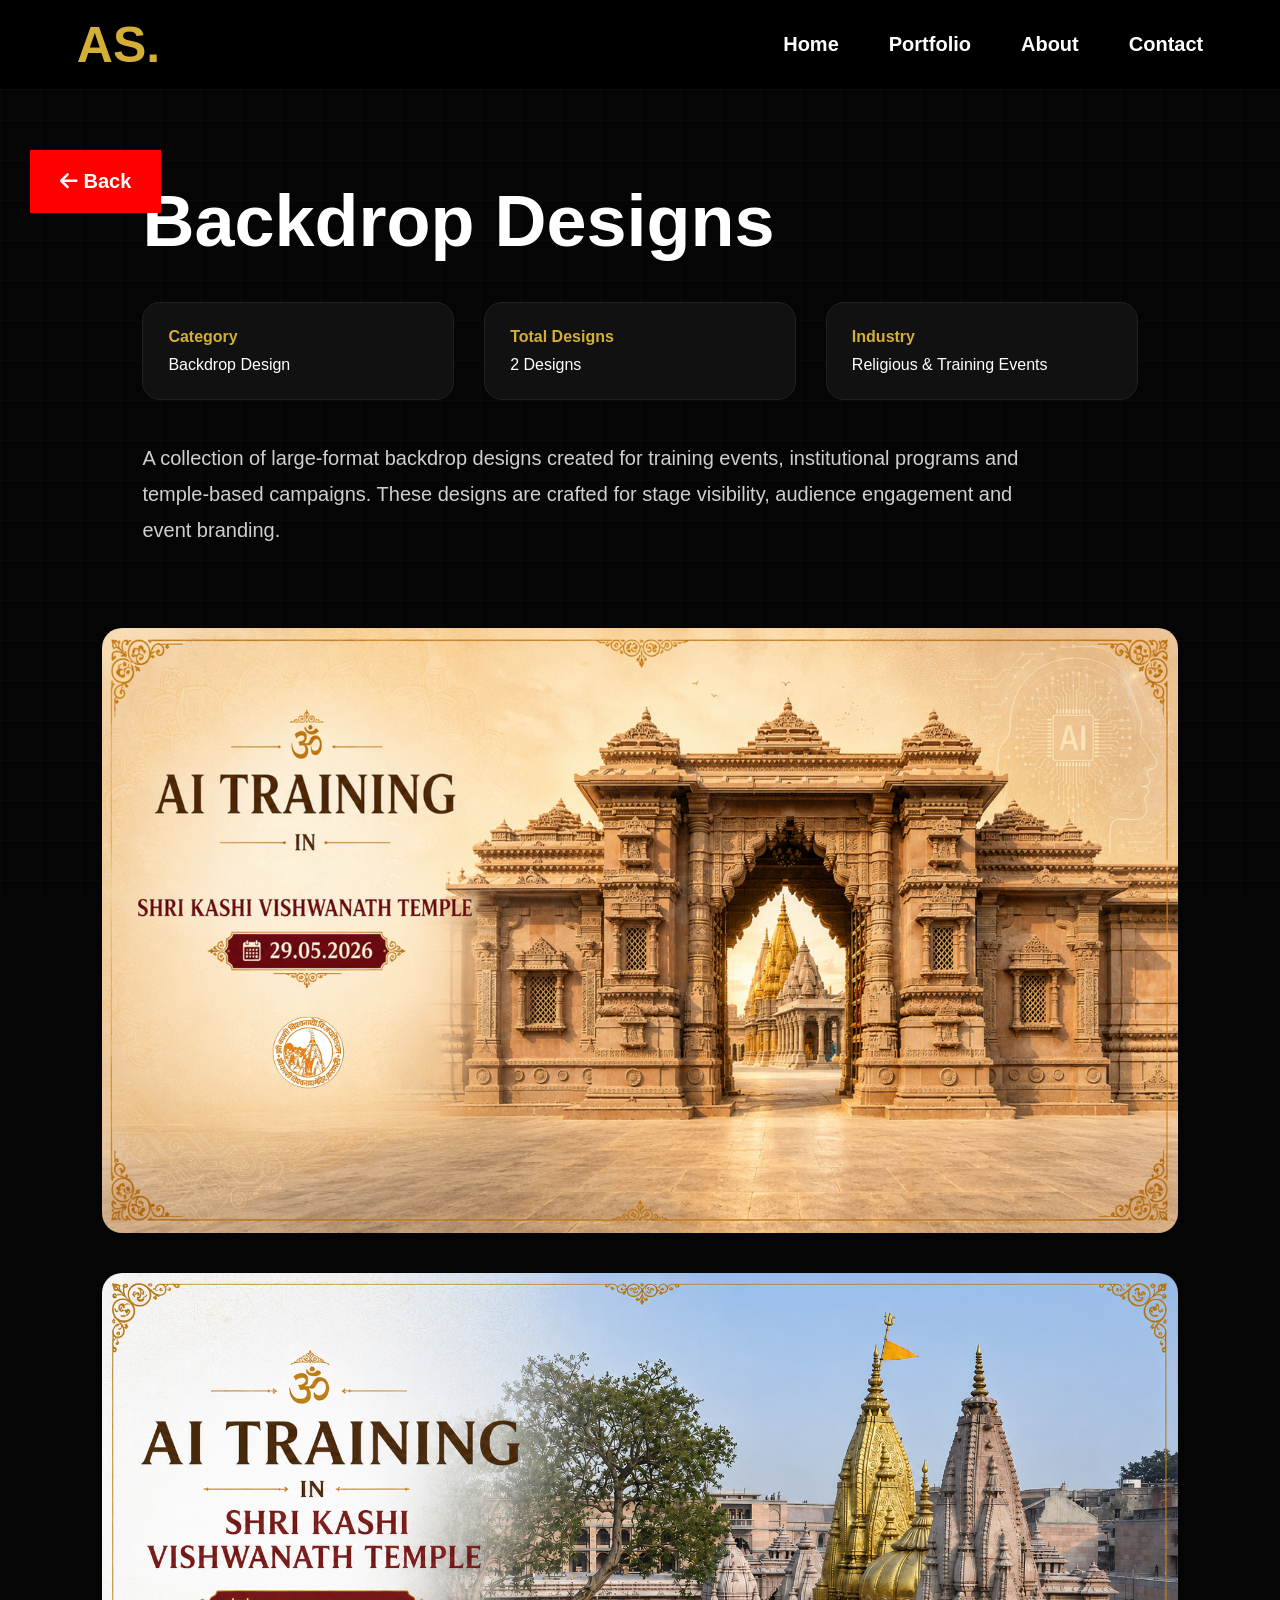
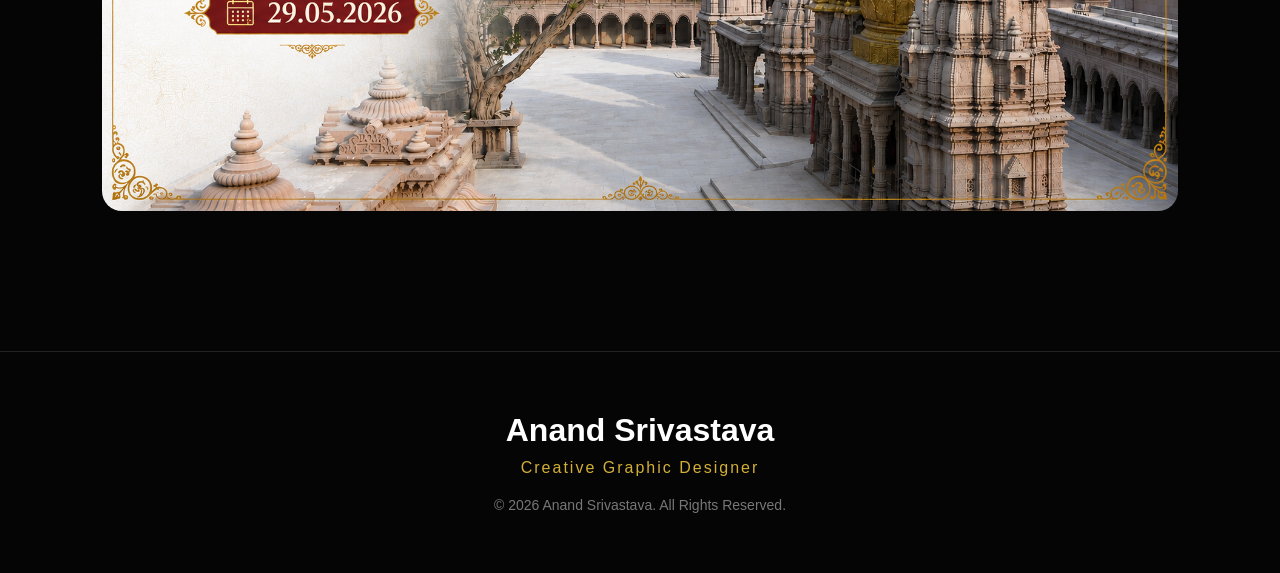
<file: backdrops.html>
<!DOCTYPE html>
<html lang="en">

<head>

    <!-- Google tag (gtag.js) -->
<script async src="https://www.googletagmanager.com/gtag/js?id=G-Z962WSLJF0"></script>
<script>
  window.dataLayer = window.dataLayer || [];
  function gtag(){dataLayer.push(arguments);}
  gtag('js', new Date());

  gtag('config', 'G-Z962WSLJF0');
</script>

<meta charset="UTF-8">
<meta name="viewport" content="width=device-width, initial-scale=1.0">

<title>Backdrop Designs | Anand Srivastava</title>

<link rel="stylesheet"
href="https://cdnjs.cloudflare.com/ajax/libs/font-awesome/6.5.1/css/all.min.css">

<link rel="stylesheet" href="style.css">
</head>

<body>

<a href="index.html#portfolio" class="floating-back-btn">
<i class="fas fa-arrow-left"></i>
Back
</a>

<header>
<div class="logo">AS.</div>

<nav>
<a href="index.html">Home</a>
<a href="index.html#portfolio">Portfolio</a>
<a href="index.html#about">About</a>
<a href="index.html#contact">Contact</a>
</nav>
</header>

<section class="project-hero">

<h1>Backdrop Designs</h1>

<div class="project-details">

<div>
<strong>Category</strong>
Backdrop Design
</div>

<div>
<strong>Total Designs</strong>
2 Designs
</div>

<div>
<strong>Industry</strong>
Religious & Training Events
</div>

</div>

<p class="project-description">
A collection of large-format backdrop designs created for training events,
institutional programs and temple-based campaigns. These designs are
crafted for stage visibility, audience engagement and event branding.
</p>

</section>

<section class="project-gallery">

<img src="AI Backdrop.jpg" alt="AI Training Backdrop">

<img src="AI Backdrop2.jpg" alt="AI Training Backdrop">

</section>

<footer>
<div class="footer-name">Anand Srivastava</div>
<div class="footer-title">Creative Graphic Designer</div>
<div class="footer-copy">
© 2026 Anand Srivastava. All Rights Reserved.
</div>
</footer>

</body>
</html>
</file>
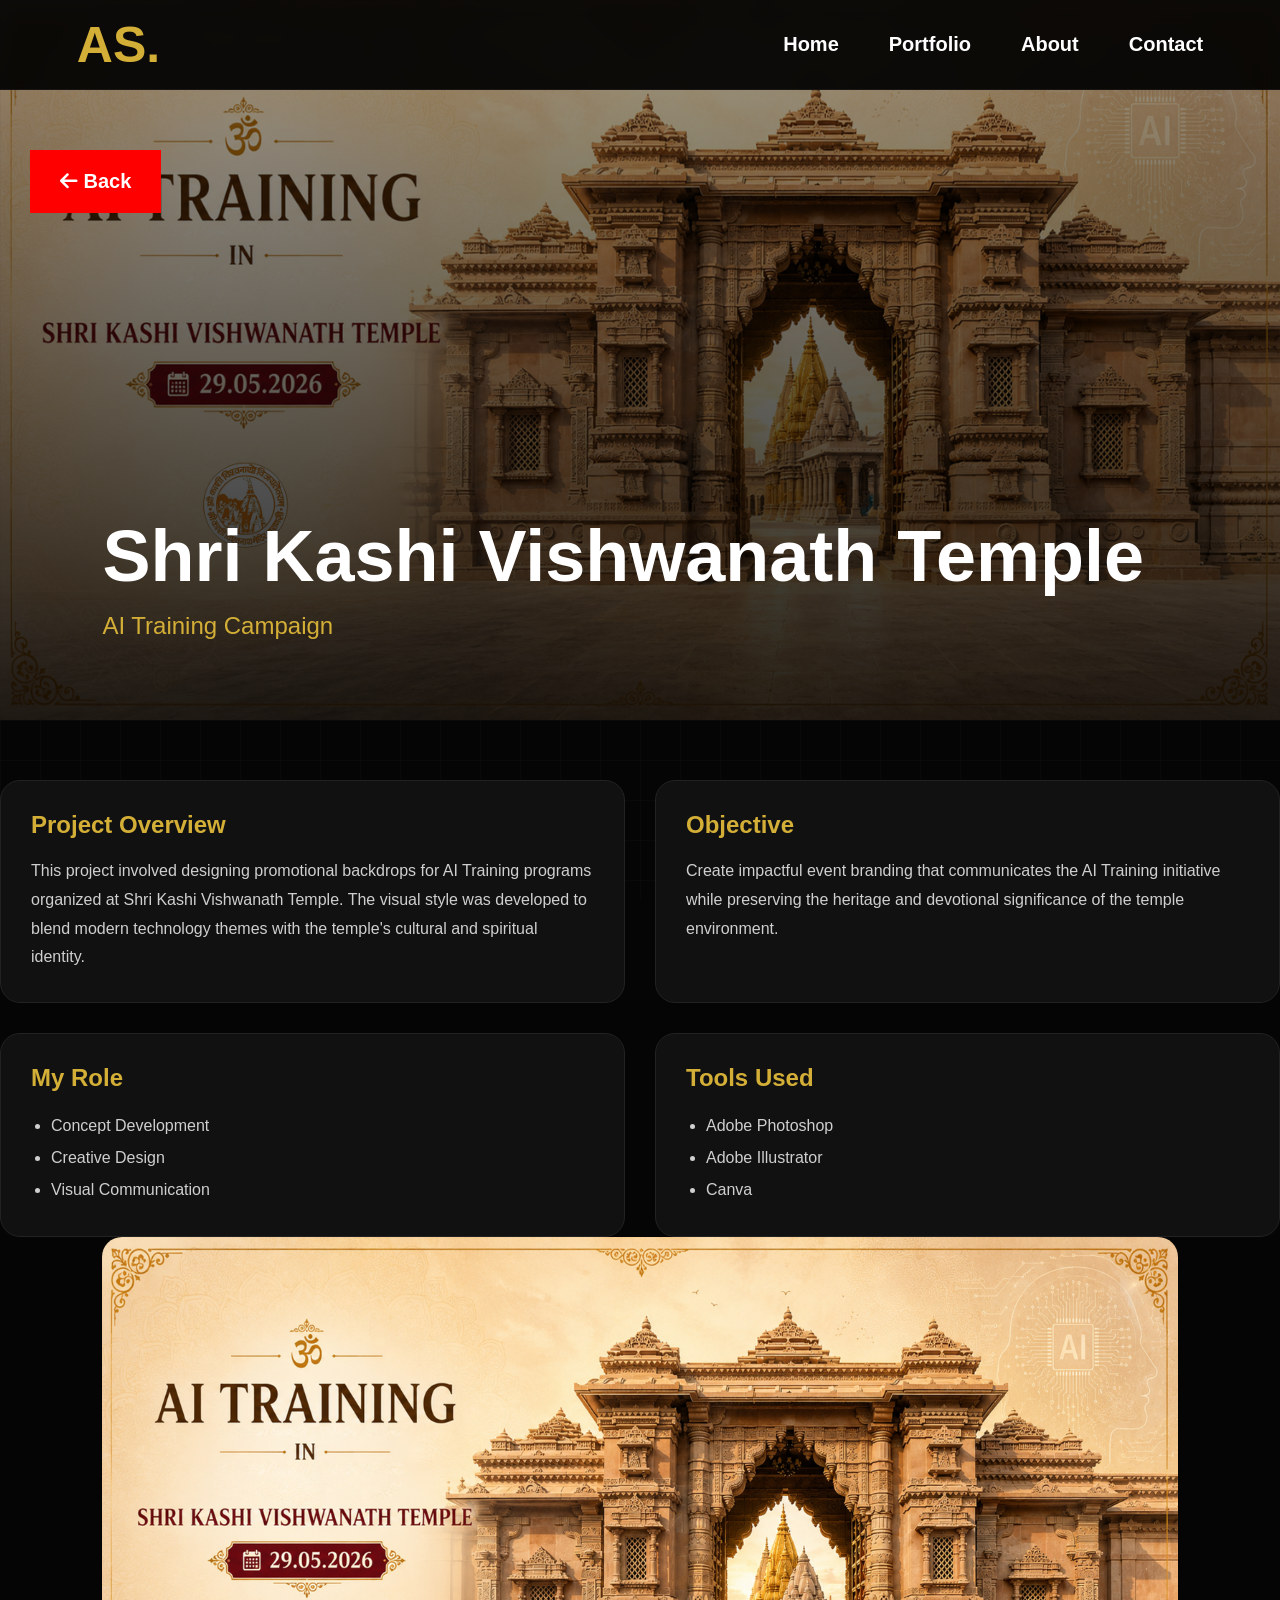
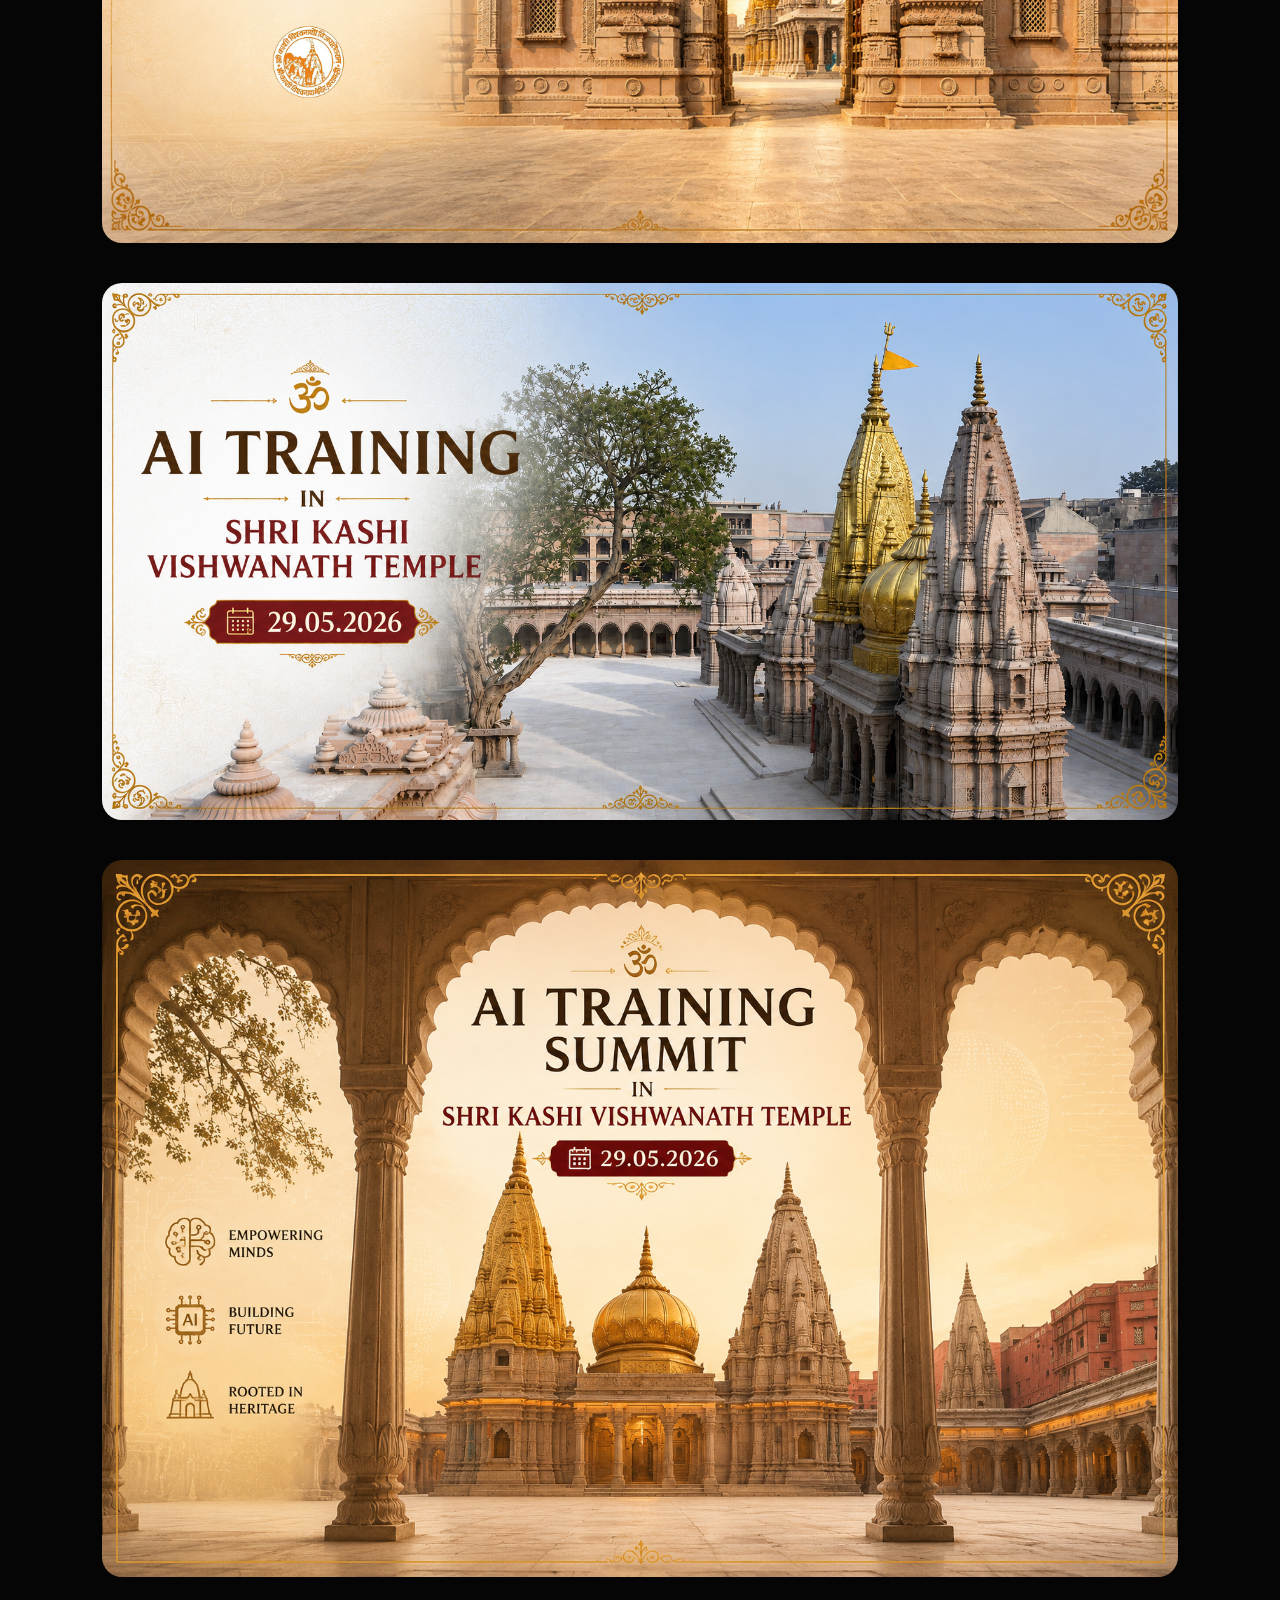
<file: project-ai-training.html>
<!DOCTYPE html>
<html lang="en">
<head>

    <!-- Google tag (gtag.js) -->
<script async src="https://www.googletagmanager.com/gtag/js?id=G-Z962WSLJF0"></script>
<script>
  window.dataLayer = window.dataLayer || [];
  function gtag(){dataLayer.push(arguments);}
  gtag('js', new Date());

  gtag('config', 'G-Z962WSLJF0');
</script>

<meta charset="UTF-8">
<meta name="viewport" content="width=device-width, initial-scale=1.0">

<title>AI Training | Anand Srivastava</title>

<link rel="stylesheet"
href="https://cdnjs.cloudflare.com/ajax/libs/font-awesome/6.5.1/css/all.min.css">

<link rel="stylesheet" href="style.css">
</head>

<body>

    <a href="index.html#portfolio" class="floating-back-btn">
    <i class="fas fa-arrow-left"></i>
    Back
    </a>

    <section class="project-cover">

    <img src="AI Backdrop.jpg">

    <div class="cover-overlay">

        <h1>Shri Kashi Vishwanath Temple</h1>

        <p>
            AI Training Campaign
        </p>

    </div>

</section>

<header>

<div class="logo">AS.</div>

<nav>
<a href="index.html">Home</a>
<a href="index.html#portfolio">Portfolio</a>
<a href="index.html#about">About</a>
<a href="index.html#contact">Contact</a>
</nav>

</header>

<section class="case-study">

    <div class="case-card">

        <h3>Project Overview</h3>

        <p>
            This project involved designing promotional backdrops for AI Training programs organized at Shri Kashi Vishwanath Temple. The visual style was developed to blend modern technology themes with the temple's cultural and spiritual identity.
        </p>

    </div>

    <div class="case-card">

        <h3>Objective</h3>

        <p>
            Create impactful event branding that communicates the AI Training initiative while preserving the heritage and devotional significance of the temple environment.
        </p>

    </div>

    <div class="case-card">

        <h3>My Role</h3>

        <ul>
            <li>Concept Development</li>
            <li>Creative Design</li>
            <li>Visual Communication</li>
        </ul>

    </div>

    <div class="case-card">

        <h3>Tools Used</h3>

        <ul>
            <li>Adobe Photoshop</li>
            <li>Adobe Illustrator</li>
            <li>Canva</li>
        </ul>

    </div>

</section>

</section>

<section class="project-gallery">

<img src="AI Backdrop.jpg">
<img src="AI Backdrop2.jpg">
<img src="ChatGPT Image May 29, 2026, 04_11_49 PM.png">

</section>

<section class="back-section">

</section>

</body>

</html>
</file>
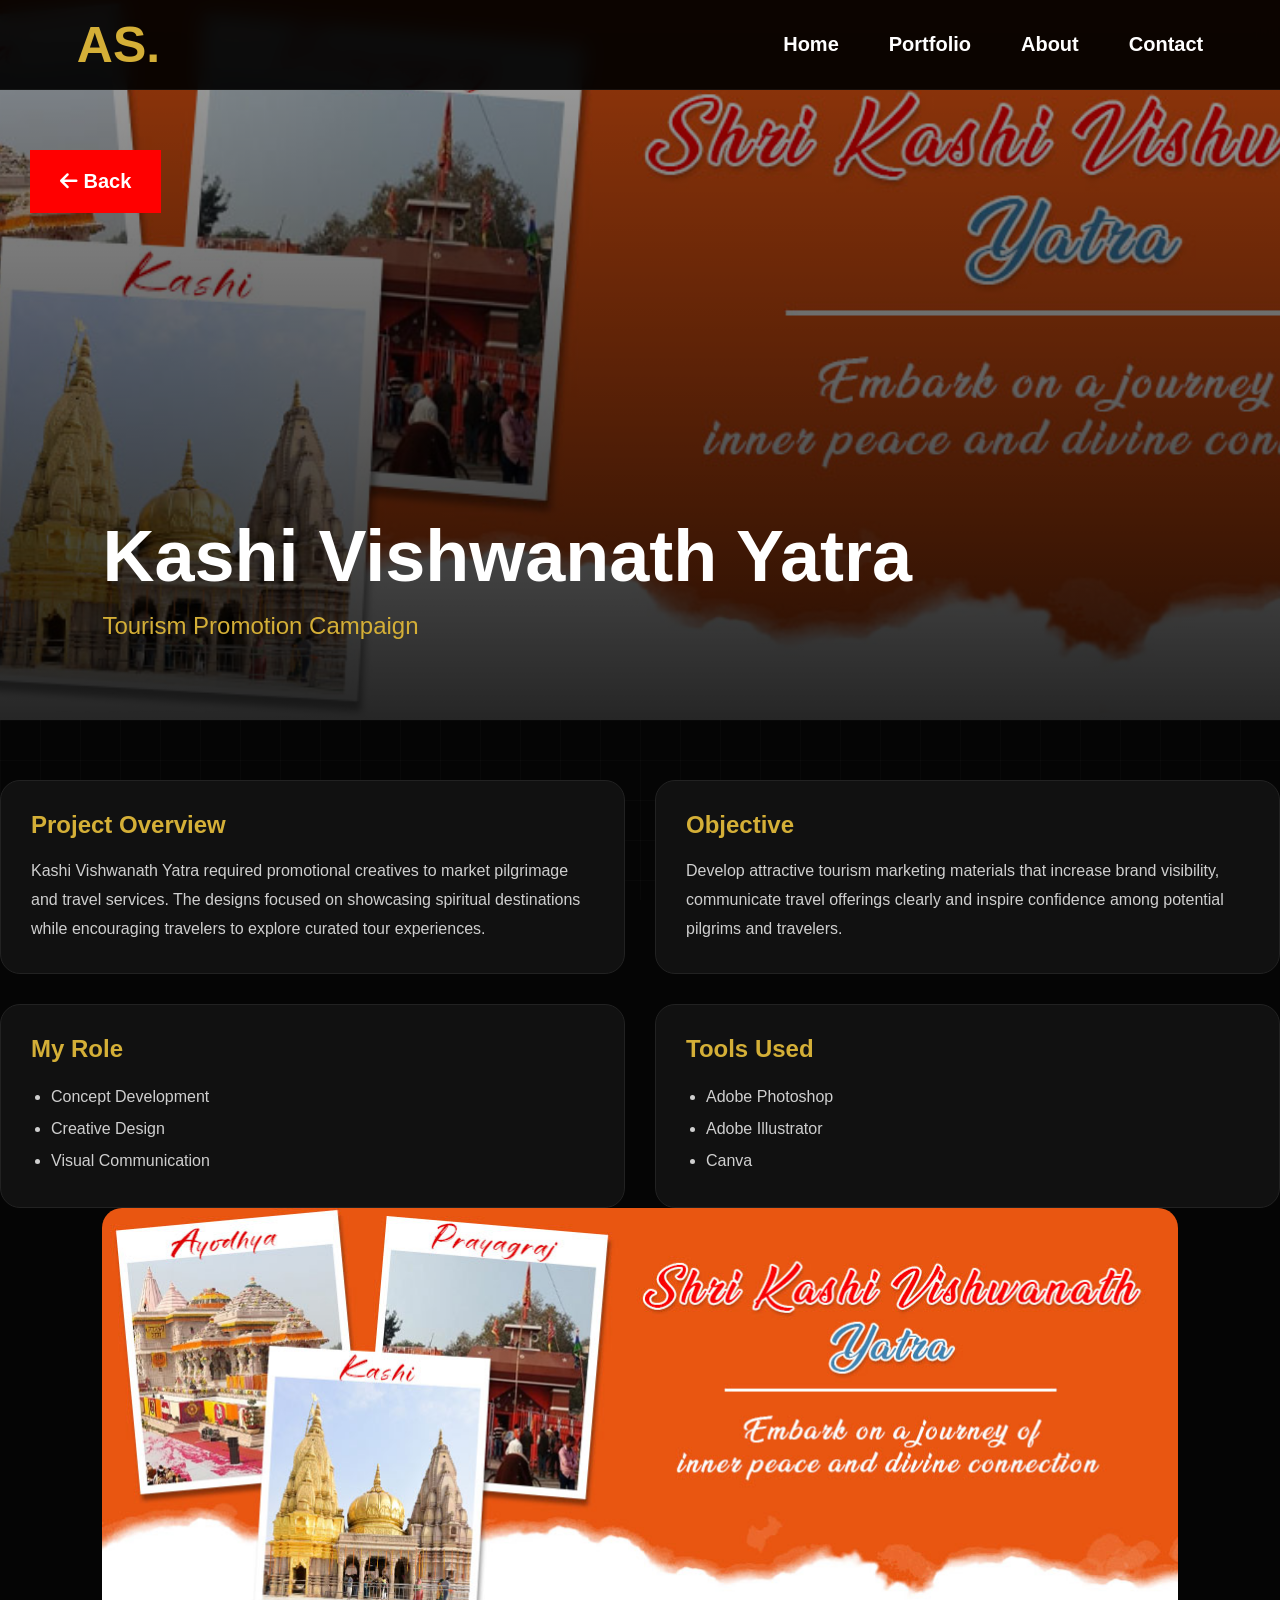
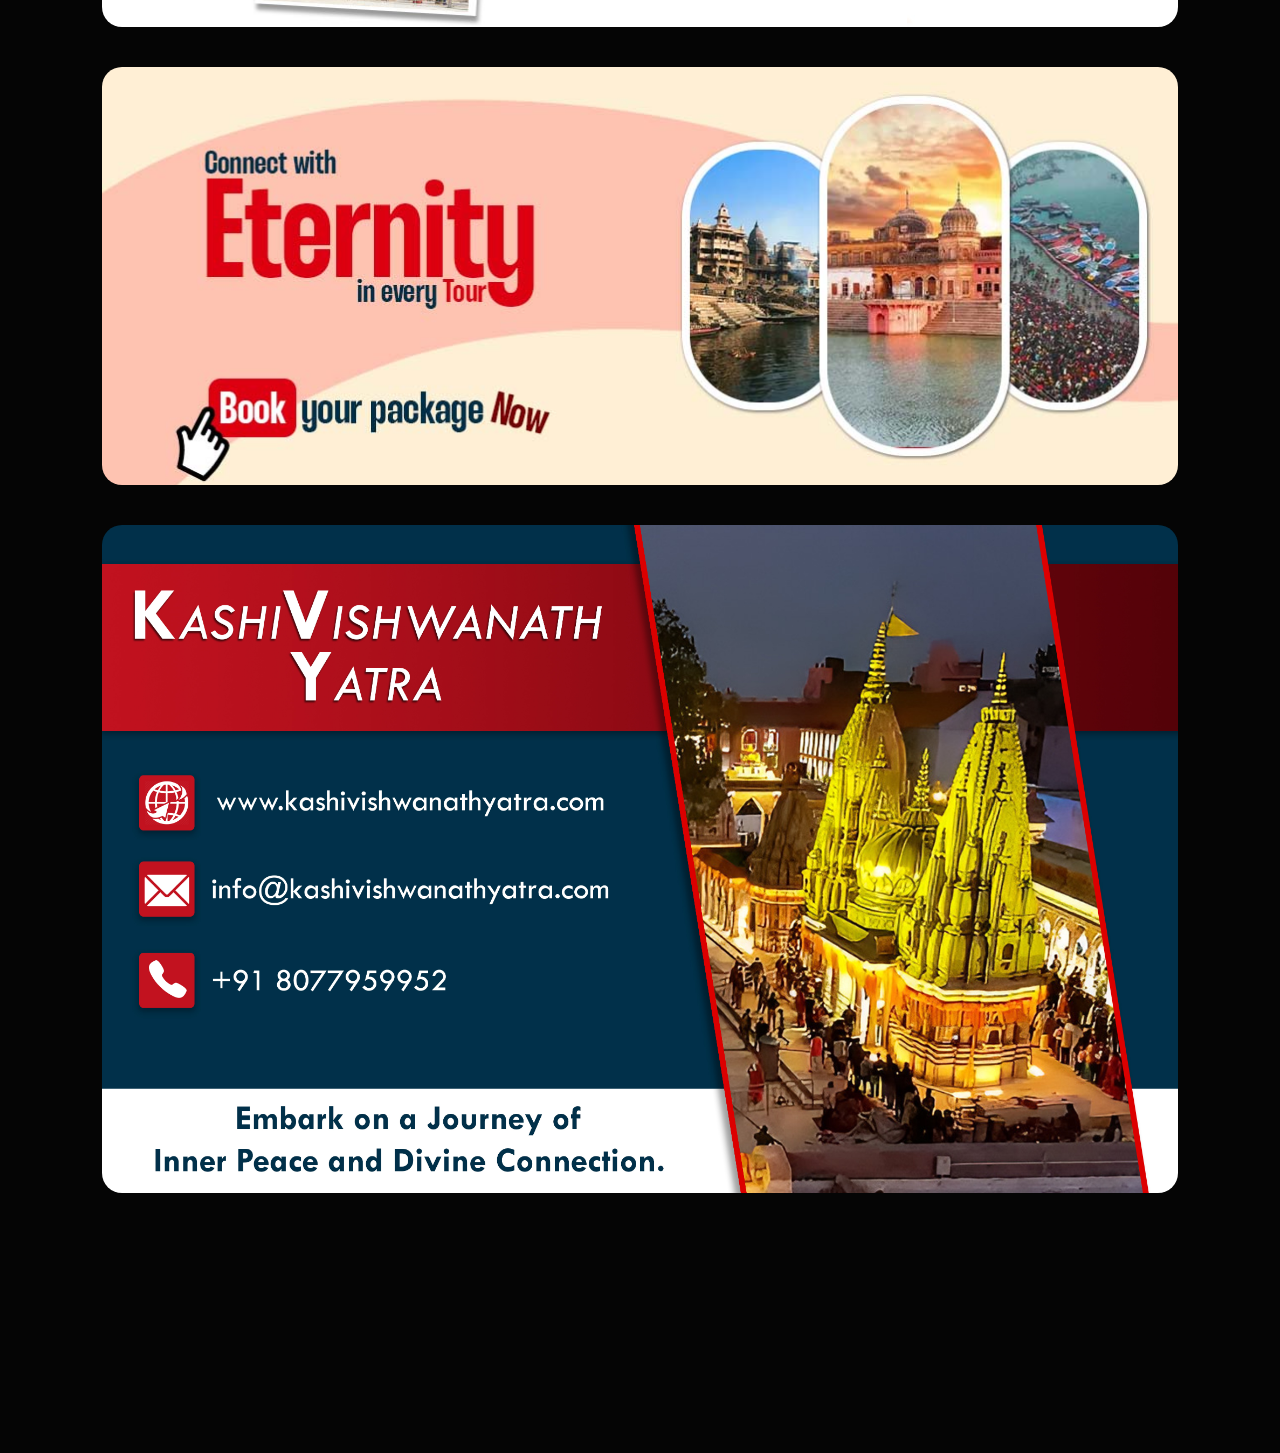
<file: project-kashi.html>
<!DOCTYPE html>
<html lang="en">
<head>

    <!-- Google tag (gtag.js) -->
<script async src="https://www.googletagmanager.com/gtag/js?id=G-Z962WSLJF0"></script>
<script>
  window.dataLayer = window.dataLayer || [];
  function gtag(){dataLayer.push(arguments);}
  gtag('js', new Date());

  gtag('config', 'G-Z962WSLJF0');
</script>

<meta charset="UTF-8">
<meta name="viewport" content="width=device-width, initial-scale=1.0">

<title>Kashi Vishwanath Yatra | Anand Srivastava</title>

<link rel="stylesheet"
href="https://cdnjs.cloudflare.com/ajax/libs/font-awesome/6.5.1/css/all.min.css">

<link rel="stylesheet" href="style.css">
</head>

<body>

    <a href="index.html#portfolio" class="floating-back-btn">
    <i class="fas fa-arrow-left"></i>
    Back
    </a>

    <section class="project-cover">

    <img src="Website Banner2.jpg">

    <div class="cover-overlay">

        <h1>Kashi Vishwanath Yatra</h1>

        <p>
            Tourism Promotion Campaign
        </p>

    </div>

</section>

<header>

<div class="logo">AS.</div>

<nav>
<a href="index.html">Home</a>
<a href="index.html#portfolio">Portfolio</a>
<a href="index.html#about">About</a>
<a href="index.html#contact">Contact</a>
</nav>

</header>

<section class="case-study">

    <div class="case-card">

        <h3>Project Overview</h3>

        <p>
            Kashi Vishwanath Yatra required promotional creatives to market pilgrimage and travel services. The designs focused on showcasing spiritual destinations while encouraging travelers to explore curated tour experiences.
        </p>

    </div>

    <div class="case-card">

        <h3>Objective</h3>

        <p>
            Develop attractive tourism marketing materials that increase brand visibility, communicate travel offerings clearly and inspire confidence among potential pilgrims and travelers.
        </p>

    </div>

    <div class="case-card">

        <h3>My Role</h3>

        <ul>
            <li>Concept Development</li>
            <li>Creative Design</li>
            <li>Visual Communication</li>
        </ul>

    </div>

    <div class="case-card">

        <h3>Tools Used</h3>

        <ul>
            <li>Adobe Photoshop</li>
            <li>Adobe Illustrator</li>
            <li>Canva</li>
        </ul>

    </div>

</section>

</section>

<section class="project-gallery">

<img src="Website Banner2.jpg">
<img src="Website Banner4.jpg">
<img src="Visiting Card (Front).jpg">

</section>

<section class="back-section">

</section>

</body>
</html>
</file>
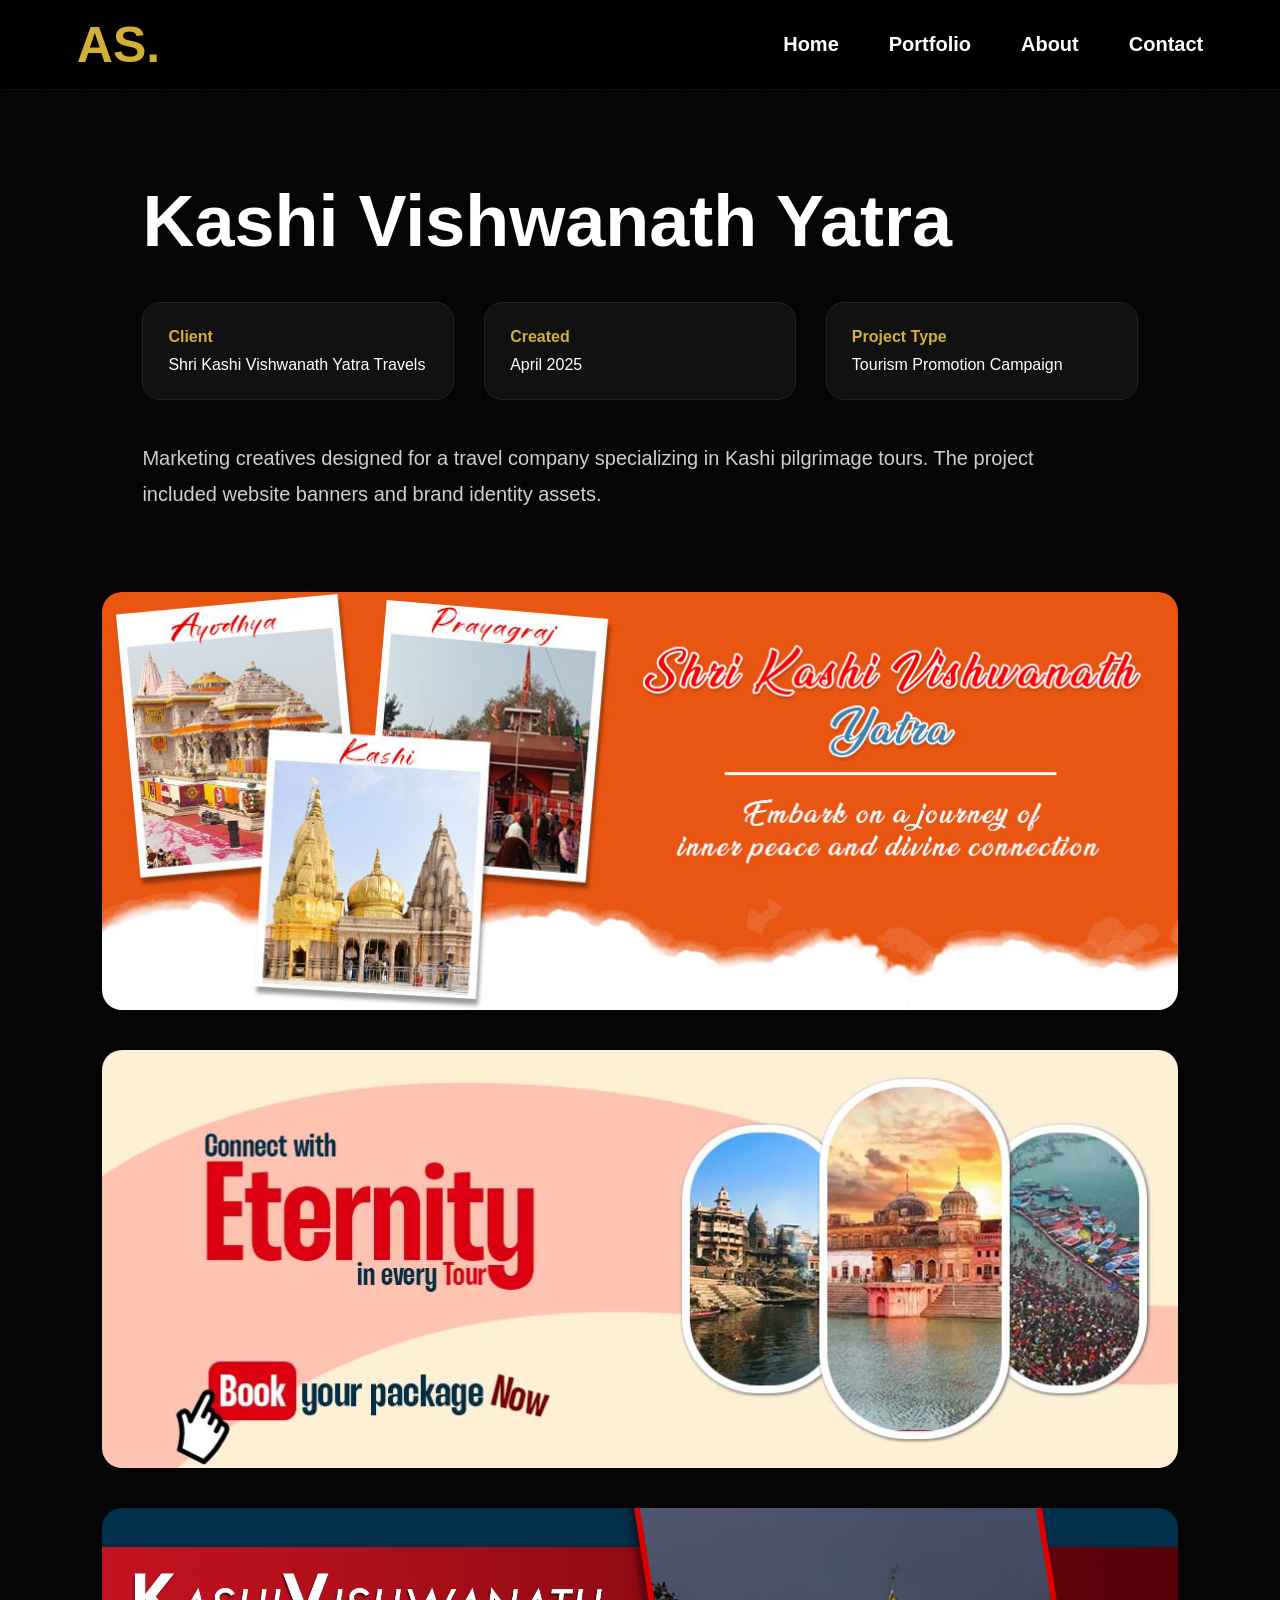
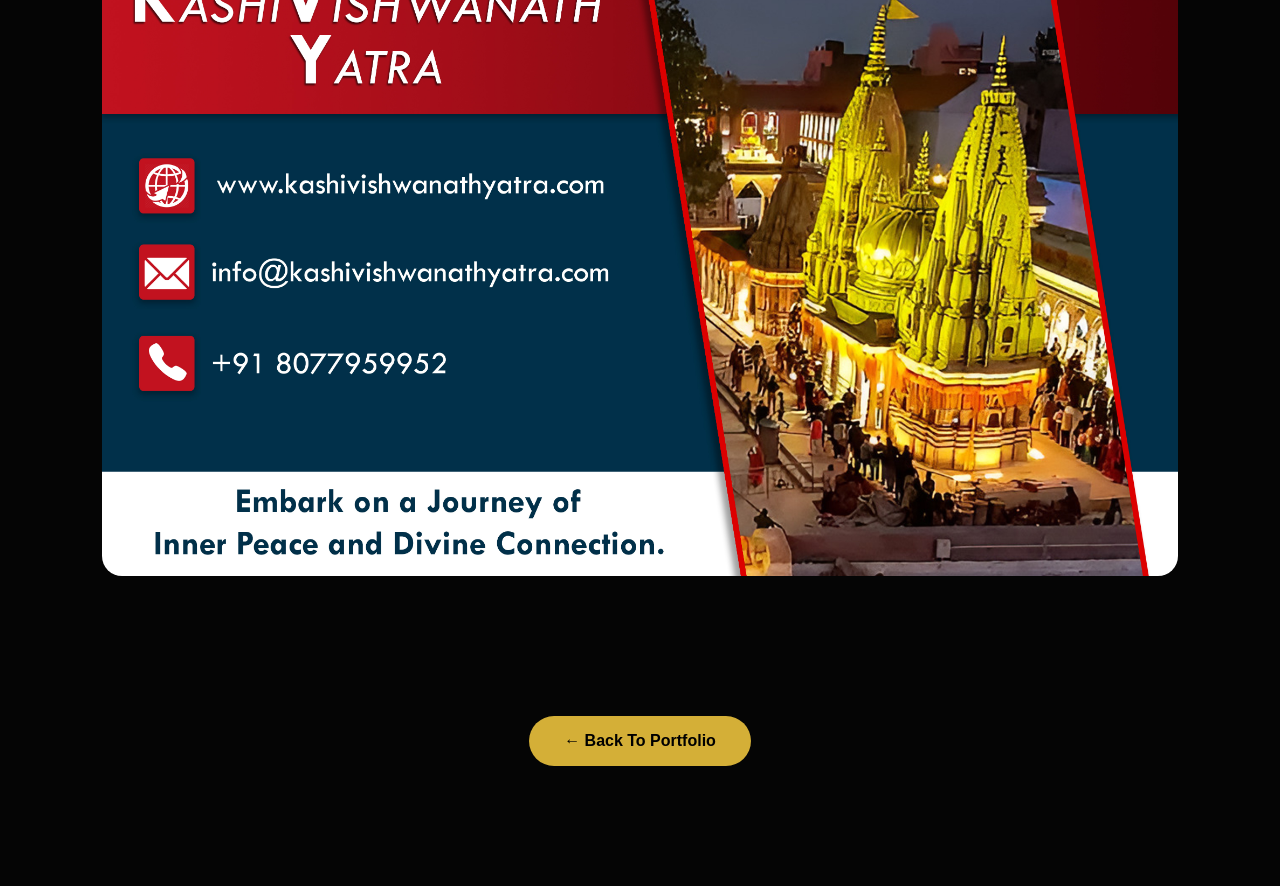
<file: project-kashiTourism.html>
<!DOCTYPE html>
<html lang="en">
<head>
<meta charset="UTF-8">
<meta name="viewport" content="width=device-width, initial-scale=1.0">

<title>Kashi Vishwanath Yatra | Anand Srivastava</title>

<link rel="stylesheet"
href="https://cdnjs.cloudflare.com/ajax/libs/font-awesome/6.5.1/css/all.min.css">

<link rel="stylesheet" href="style.css">
</head>

<body>

<header>

<div class="logo">AS.</div>

<nav>
<a href="index.html">Home</a>
<a href="index.html#portfolio">Portfolio</a>
<a href="index.html#about">About</a>
<a href="index.html#contact">Contact</a>
</nav>

</header>

<section class="project-hero">

<h1>Kashi Vishwanath Yatra</h1>

<div class="project-details">

<div>
<strong>Client</strong>
<p>Shri Kashi Vishwanath Yatra Travels</p>
</div>

<div>
<strong>Created</strong>
<p>April 2025</p>
</div>

<div>
<strong>Project Type</strong>
<p>Tourism Promotion Campaign</p>
</div>

</div>

<p class="project-description">
Marketing creatives designed for a travel company specializing in Kashi pilgrimage tours. The project included website banners and brand identity assets.
</p>

</section>

<section class="project-gallery">

<img src="Website Banner2.jpg">
<img src="Website Banner4.jpg">
<img src="Visiting Card (Front).jpg">

</section>

<section class="back-section">

<a href="index.html#portfolio" class="back-btn">
← Back To Portfolio
</a>

</section>

</body>
</html>
</file>
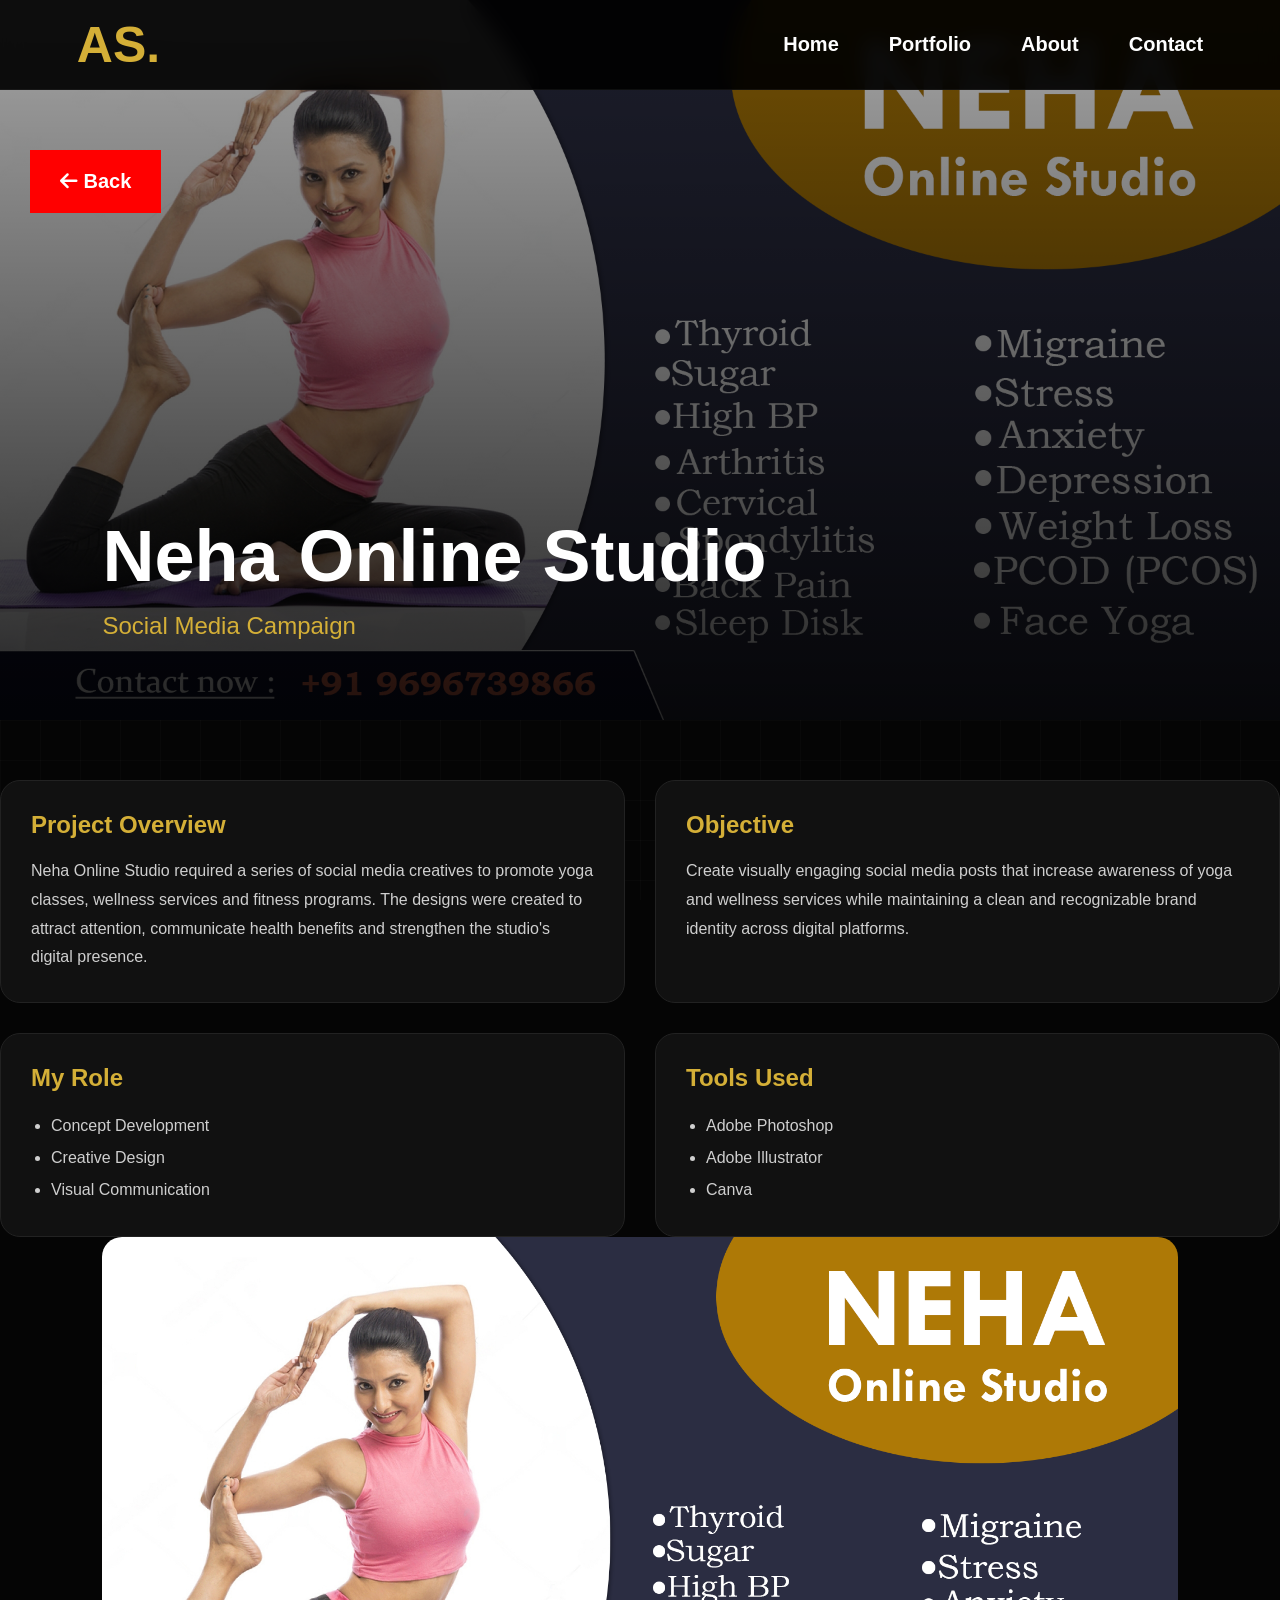
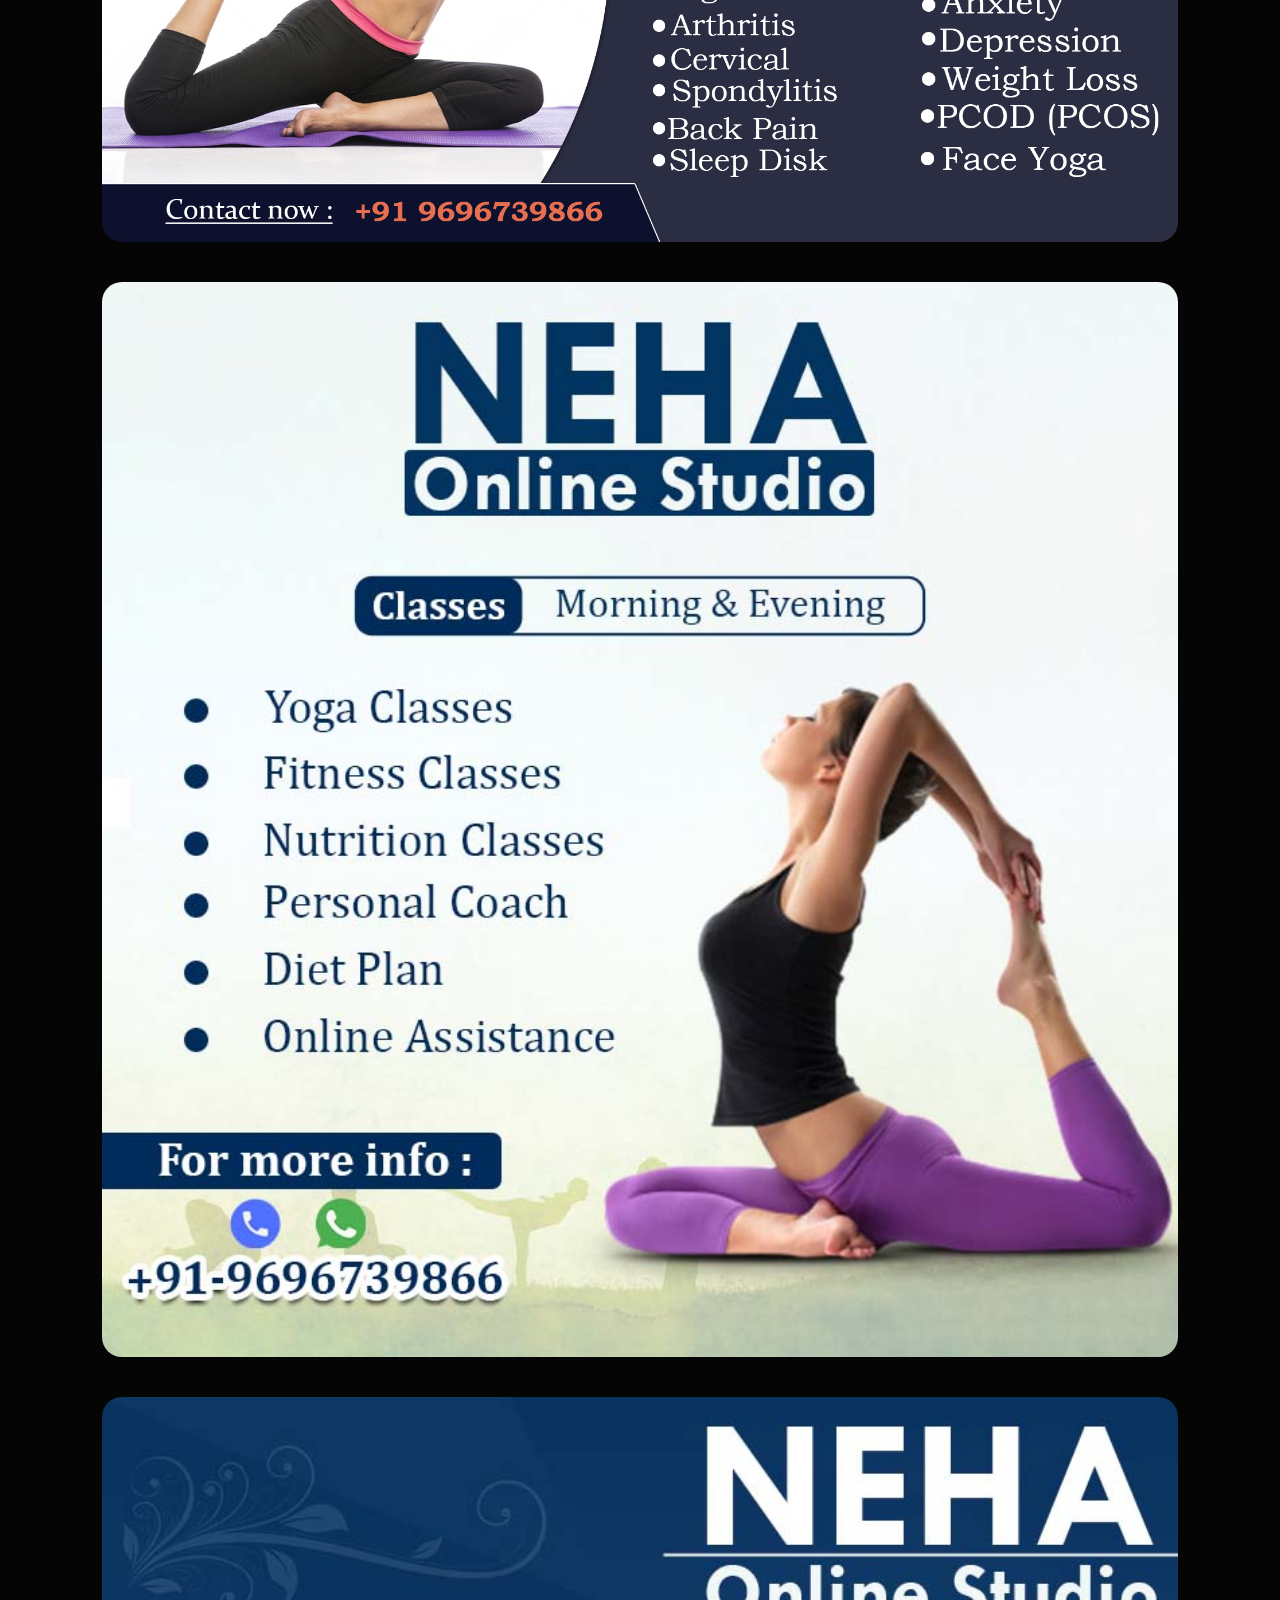
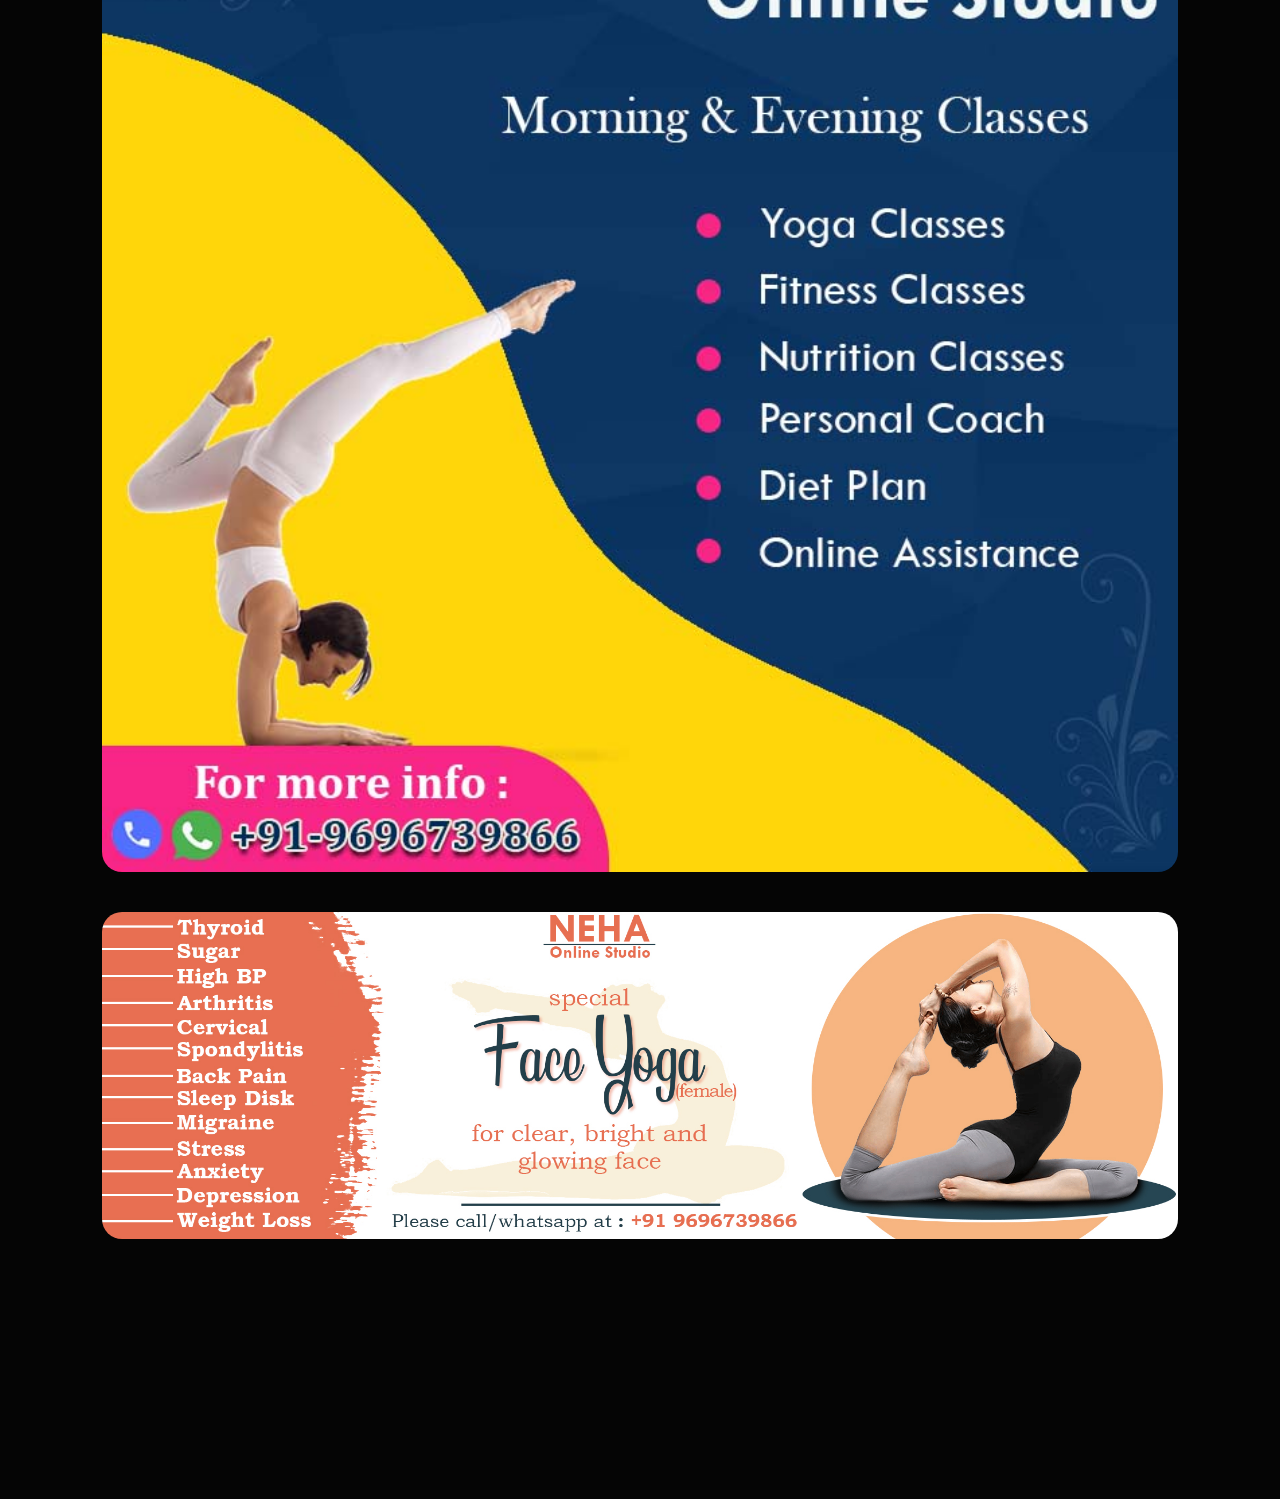
<file: project-neha.html>
<!DOCTYPE html>
<html lang="en">
<head>

    <!-- Google tag (gtag.js) -->
<script async src="https://www.googletagmanager.com/gtag/js?id=G-Z962WSLJF0"></script>
<script>
  window.dataLayer = window.dataLayer || [];
  function gtag(){dataLayer.push(arguments);}
  gtag('js', new Date());

  gtag('config', 'G-Z962WSLJF0');
</script>

<meta charset="UTF-8">
<meta name="viewport" content="width=device-width, initial-scale=1.0">

<title>Neha Online Studio | Anand Srivastava</title>

<link rel="stylesheet"
href="https://cdnjs.cloudflare.com/ajax/libs/font-awesome/6.5.1/css/all.min.css">

<link rel="stylesheet" href="style.css">
</head>

<body>

    <a href="index.html#portfolio" class="floating-back-btn">
    <i class="fas fa-arrow-left"></i>
    Back
    </a>

    <section class="project-cover">

    <img src="Artboard 1.png">

    <div class="cover-overlay">

        <h1>Neha Online Studio</h1>

        <p>
            Social Media Campaign
        </p>

    </div>

</section>

<header>

<div class="logo">AS.</div>

<nav>
<a href="index.html">Home</a>
<a href="index.html#portfolio">Portfolio</a>
<a href="index.html#about">About</a>
<a href="index.html#contact">Contact</a>
</nav>

</header>

<section class="case-study">

    <div class="case-card">

        <h3>Project Overview</h3>

        <p>
            Neha Online Studio required a series of social media creatives to promote yoga classes, wellness services and fitness programs. The designs were created to attract attention, communicate health benefits and strengthen the studio's digital presence.
        </p>

    </div>

    <div class="case-card">

        <h3>Objective</h3>

        <p>
            Create visually engaging social media posts that increase awareness of yoga and wellness services while maintaining a clean and recognizable brand identity across digital platforms.
        </p>

    </div>

    <div class="case-card">

        <h3>My Role</h3>

        <ul>
            <li>Concept Development</li>
            <li>Creative Design</li>
            <li>Visual Communication</li>
        </ul>

    </div>

    <div class="case-card">

        <h3>Tools Used</h3>

        <ul>
            <li>Adobe Photoshop</li>
            <li>Adobe Illustrator</li>
            <li>Canva</li>
        </ul>

    </div>

</section>

</section>

<section class="project-gallery">

<img src="Artboard 1.png">
<img src="1_v2.jpg">
<img src="2_v2.jpg">
<img src="3_v2.jpg">

</section>

<section class="back-section">

</section>

</body>
</html>
</file>
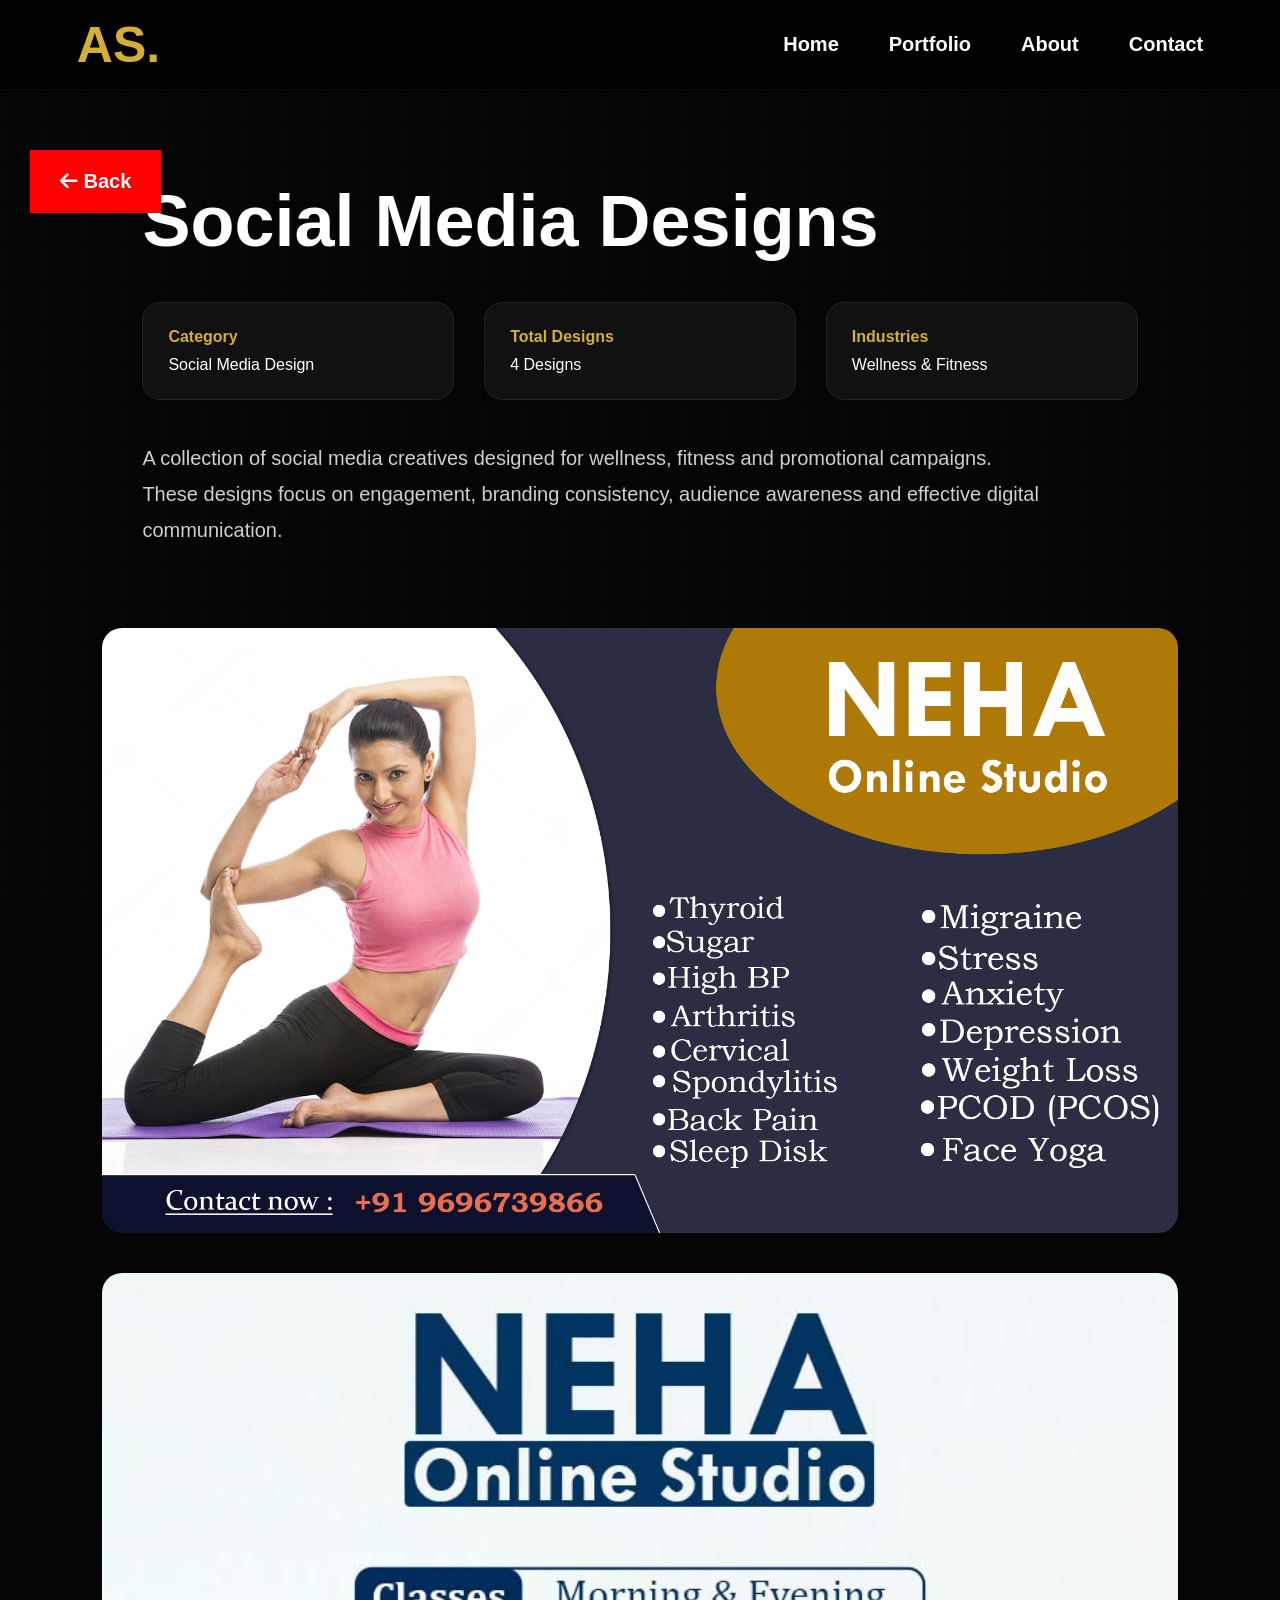
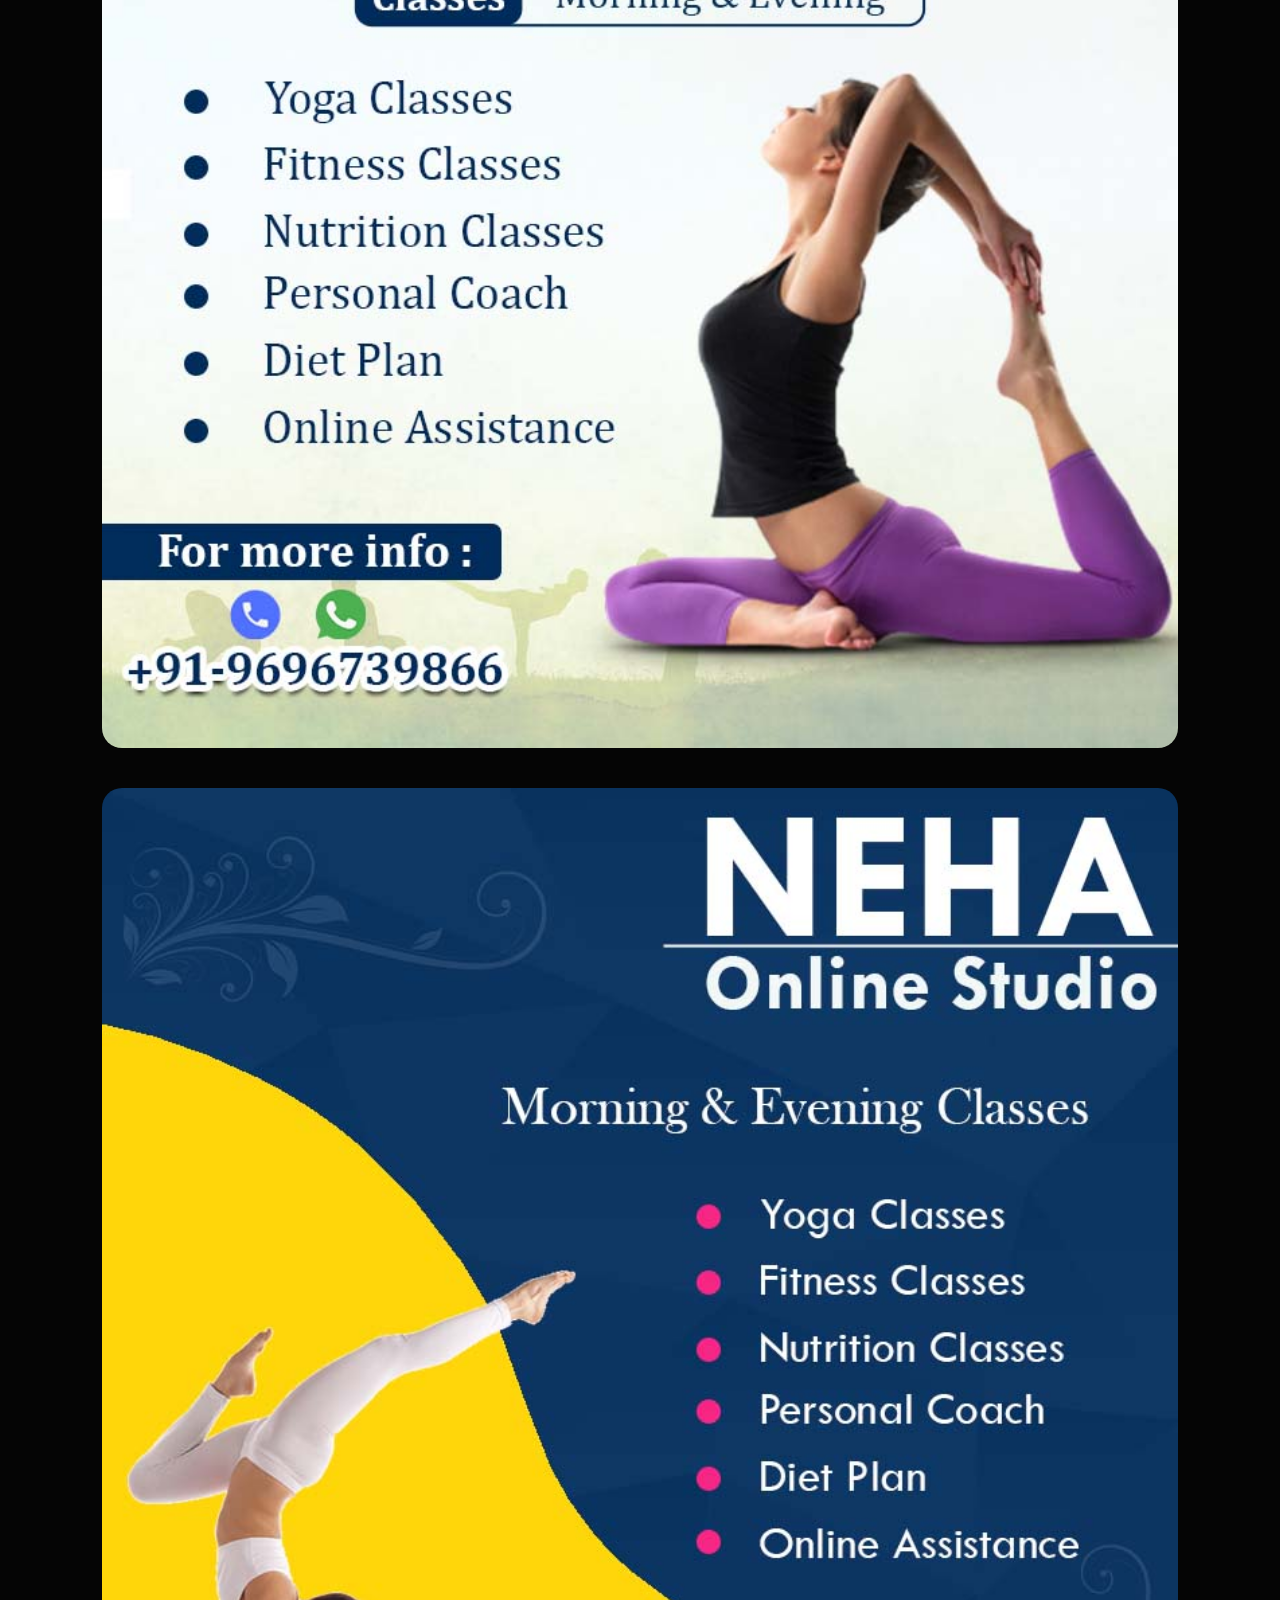
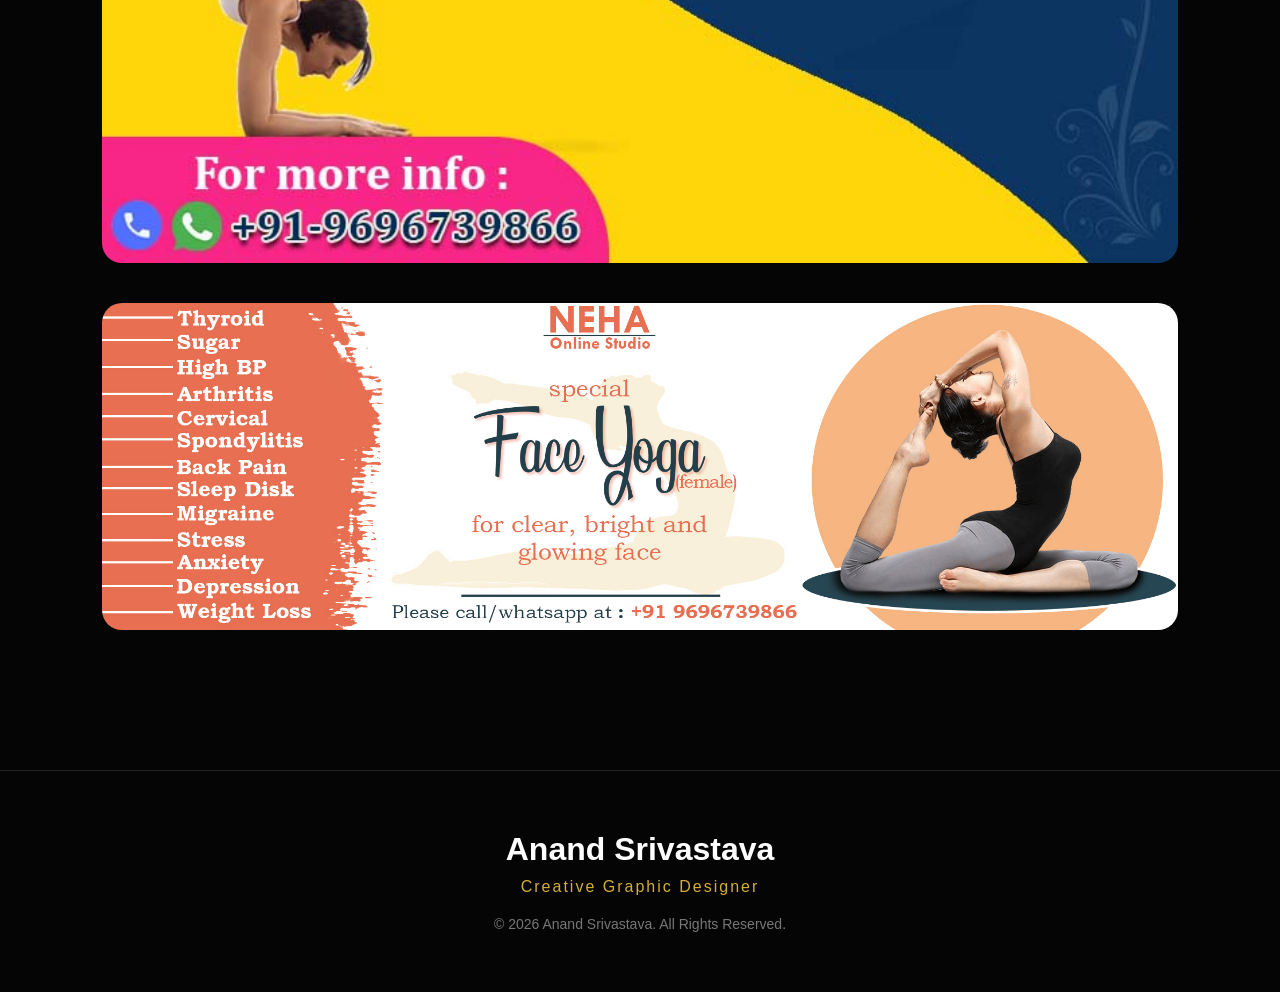
<file: social-media.html>
<!DOCTYPE html>
<html lang="en">

<head>

    <!-- Google tag (gtag.js) -->
<script async src="https://www.googletagmanager.com/gtag/js?id=G-Z962WSLJF0"></script>
<script>
  window.dataLayer = window.dataLayer || [];
  function gtag(){dataLayer.push(arguments);}
  gtag('js', new Date());

  gtag('config', 'G-Z962WSLJF0');
</script>

<meta charset="UTF-8">
<meta name="viewport" content="width=device-width, initial-scale=1.0">

<title>Social Media Designs | Anand Srivastava</title>

<link rel="stylesheet"
href="https://cdnjs.cloudflare.com/ajax/libs/font-awesome/6.5.1/css/all.min.css">

<link rel="stylesheet" href="style.css">

</head>

<body>

<a href="index.html#portfolio" class="floating-back-btn">
    <i class="fas fa-arrow-left"></i>
    Back
</a>

<header>

    <div class="logo">
        AS.
    </div>

    <nav>
        <a href="index.html">Home</a>
        <a href="index.html#portfolio">Portfolio</a>
        <a href="index.html#about">About</a>
        <a href="index.html#contact">Contact</a>
    </nav>

</header>

<section class="project-hero">

    <h1>Social Media Designs</h1>

    <div class="project-details">

        <div>
            <strong>Category</strong>
            Social Media Design
        </div>

        <div>
            <strong>Total Designs</strong>
            4 Designs
        </div>

        <div>
            <strong>Industries</strong>
            Wellness & Fitness
        </div>

    </div>

    <p class="project-description">

        A collection of social media creatives designed for wellness,
        fitness and promotional campaigns. These designs focus on
        engagement, branding consistency, audience awareness and
        effective digital communication.

    </p>

</section>

<section class="project-gallery">

    <img src="Artboard 1.png" alt="Neha Online Studio Design 1">

    <img src="1_v2.jpg" alt="Neha Online Studio Design 2">

    <img src="2_v2.jpg" alt="Neha Online Studio Design 3">

    <img src="3_v2.jpg" alt="Neha Online Studio Design 4">

</section>

<footer>

    <div class="footer-name">
        Anand Srivastava
    </div>

    <div class="footer-title">
        Creative Graphic Designer
    </div>

    <div class="footer-copy">
        © 2026 Anand Srivastava. All Rights Reserved.
    </div>

</footer>

</body>

</html>
</file>
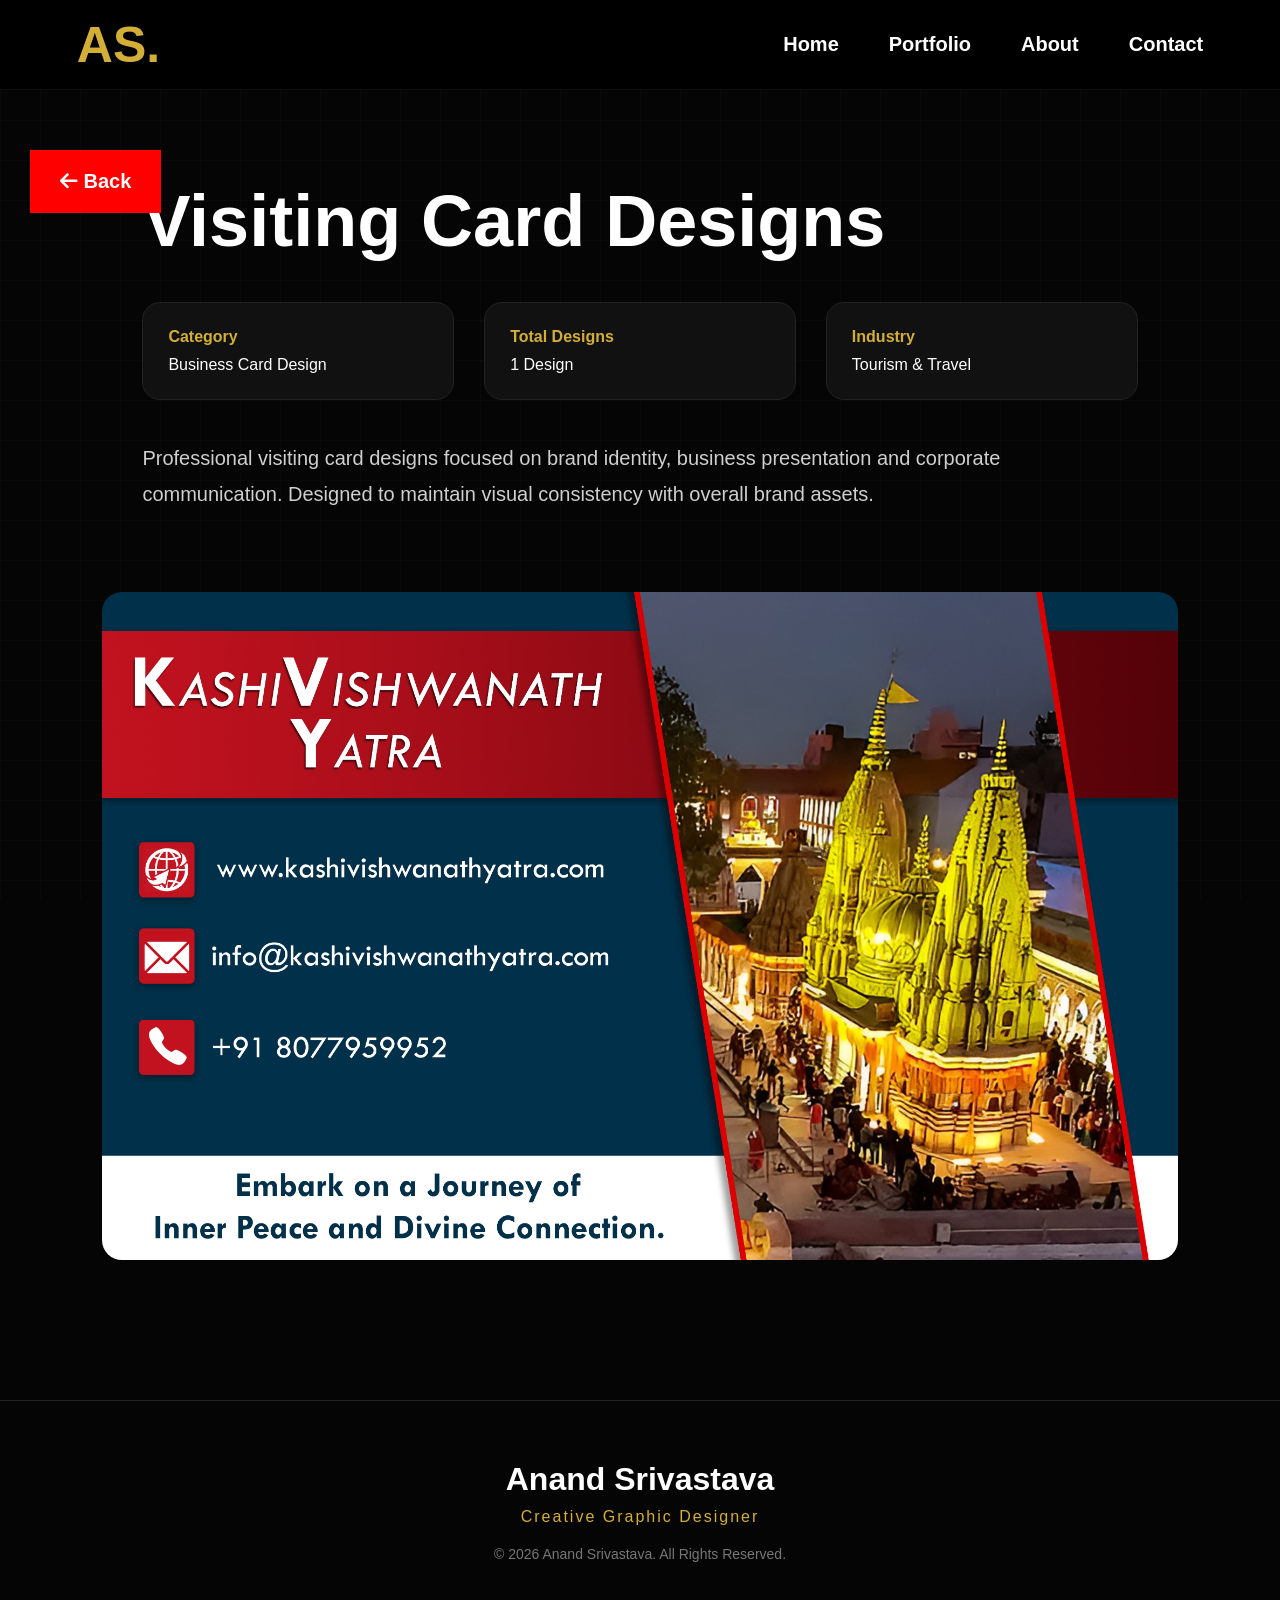
<file: visiting-cards.html>
<!DOCTYPE html>
<html lang="en">

<head>
<meta charset="UTF-8">
<meta name="viewport" content="width=device-width, initial-scale=1.0">

<title>Visiting Card Designs | Anand Srivastava</title>

<link rel="stylesheet"
href="https://cdnjs.cloudflare.com/ajax/libs/font-awesome/6.5.1/css/all.min.css">

<link rel="stylesheet" href="style.css">
</head>

<body>

<a href="index.html#portfolio" class="floating-back-btn">
<i class="fas fa-arrow-left"></i>
Back
</a>

<header>
<div class="logo">AS.</div>

<nav>
<a href="index.html">Home</a>
<a href="index.html#portfolio">Portfolio</a>
<a href="index.html#about">About</a>
<a href="index.html#contact">Contact</a>
</nav>
</header>

<section class="project-hero">

<h1>Visiting Card Designs</h1>

<div class="project-details">

<div>
<strong>Category</strong>
Business Card Design
</div>

<div>
<strong>Total Designs</strong>
1 Design
</div>

<div>
<strong>Industry</strong>
Tourism & Travel
</div>

</div>

<p class="project-description">
Professional visiting card designs focused on brand identity,
business presentation and corporate communication. Designed to
maintain visual consistency with overall brand assets.
</p>

</section>

<section class="project-gallery">

<img src="Visiting Card (Front).jpg" alt="Visiting Card">

</section>

<footer>
<div class="footer-name">Anand Srivastava</div>
<div class="footer-title">Creative Graphic Designer</div>
<div class="footer-copy">
© 2026 Anand Srivastava. All Rights Reserved.
</div>
</footer>

</body>
</html>
</file>
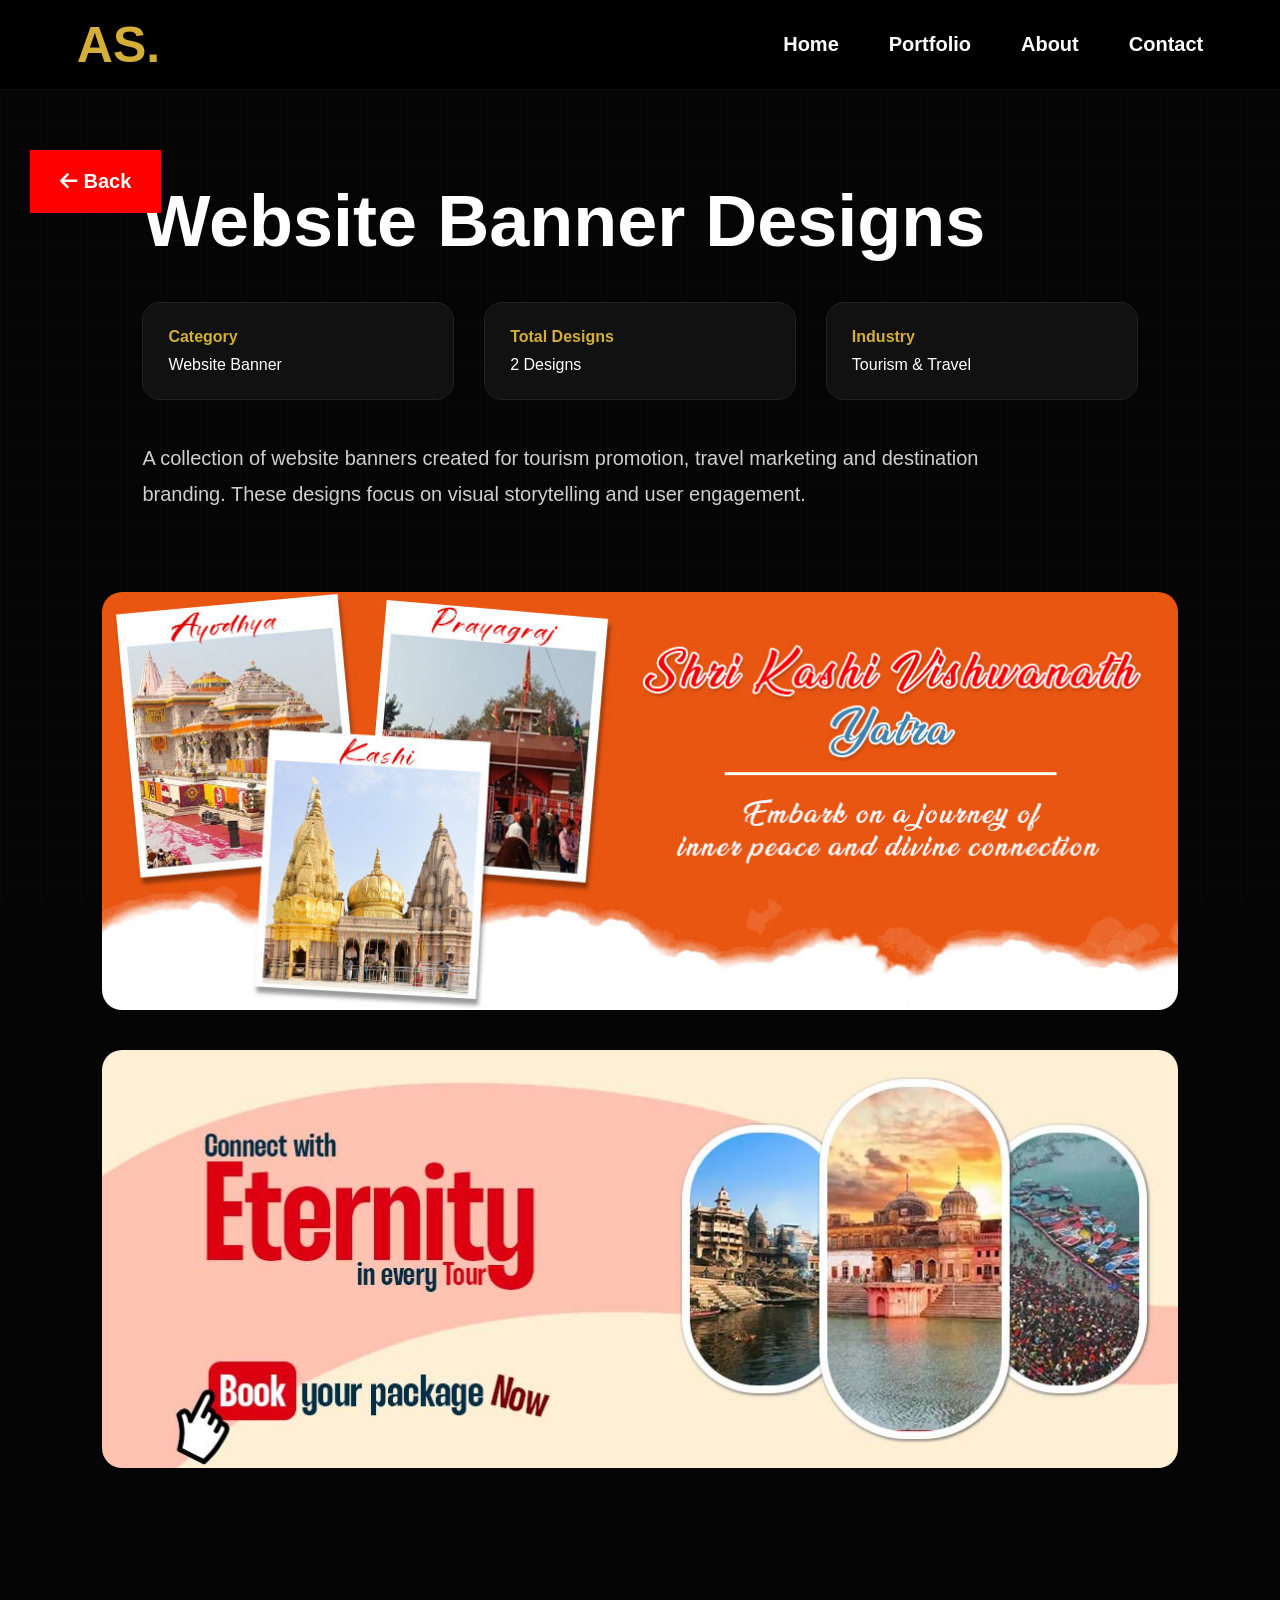
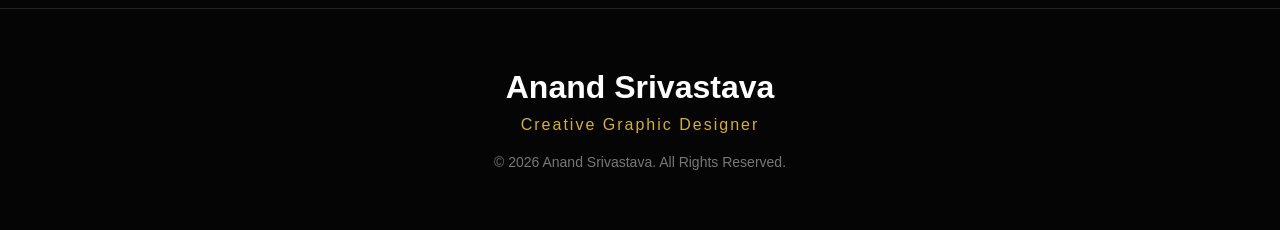
<file: website-banners.html>
<!DOCTYPE html>
<html lang="en">

<head>

    <!-- Google tag (gtag.js) -->
<script async src="https://www.googletagmanager.com/gtag/js?id=G-Z962WSLJF0"></script>
<script>
  window.dataLayer = window.dataLayer || [];
  function gtag(){dataLayer.push(arguments);}
  gtag('js', new Date());

  gtag('config', 'G-Z962WSLJF0');
</script>

<meta charset="UTF-8">
<meta name="viewport" content="width=device-width, initial-scale=1.0">

<title>Website Banner Designs | Anand Srivastava</title>

<link rel="stylesheet"
href="https://cdnjs.cloudflare.com/ajax/libs/font-awesome/6.5.1/css/all.min.css">

<link rel="stylesheet" href="style.css">
</head>

<body>

<a href="index.html#portfolio" class="floating-back-btn">
<i class="fas fa-arrow-left"></i>
Back
</a>

<header>
<div class="logo">AS.</div>

<nav>
<a href="index.html">Home</a>
<a href="index.html#portfolio">Portfolio</a>
<a href="index.html#about">About</a>
<a href="index.html#contact">Contact</a>
</nav>
</header>

<section class="project-hero">

<h1>Website Banner Designs</h1>

<div class="project-details">

<div>
<strong>Category</strong>
Website Banner
</div>

<div>
<strong>Total Designs</strong>
2 Designs
</div>

<div>
<strong>Industry</strong>
Tourism & Travel
</div>

</div>

<p class="project-description">
A collection of website banners created for tourism promotion,
travel marketing and destination branding. These designs focus on
visual storytelling and user engagement.
</p>

</section>

<section class="project-gallery">

<img src="Website Banner2.jpg" alt="Website Banner">

<img src="Website Banner4.jpg" alt="Website Banner">

</section>

<footer>
<div class="footer-name">Anand Srivastava</div>
<div class="footer-title">Creative Graphic Designer</div>
<div class="footer-copy">
© 2026 Anand Srivastava. All Rights Reserved.
</div>
</footer>

</body>
</html>
</file>
<file: style.css>
*{
margin:0;
padding:0;
box-sizing:border-box;
}

html{
scroll-behavior:smooth;
}

body{
background:#050505;
color:#fff;
font-family:Arial,sans-serif;
overflow-x:hidden;
}

/* ==========================
HEADER
========================== */

header{
position:fixed;
top:0;
left:0;
width:100%;
height:90px;
padding:0 6%;
display:flex;
align-items:center;
justify-content:space-between;
background:rgba(0,0,0,.92);
backdrop-filter:blur(10px);
z-index:1000;
border-bottom:1px solid rgba(255,255,255,.05);
}

.logo{
font-size: 50px;
font-weight:800;
color:#d4af37;
text-decoration:none;
flex-shrink:0;
}

nav{
display:flex;
align-items:center;
gap:50px;
}

nav a{
color:#fff;
text-decoration:none;
font-size:20px;
font-weight:600;
white-space:nowrap;
transition:.3s;
position:relative;
display:inline-block;
}

nav a:hover{
color:#d4af37;
transform:translateY(-2px);
}

nav a::after{
content:'';
position:absolute;
left:0;
bottom:-6px;
width:0;
height:2px;
background:#d4af37;
transition:.3s;
}

nav a:hover::after{
width:100%;
}

/* ==========================
HERO
========================== */

.hero{
position:relative;
overflow:hidden;

min-height:100vh;
padding:150px 8% 100px;

display:grid;
grid-template-columns:1.1fr .9fr;
align-items:center;
gap:80px;

background:
radial-gradient(
circle at 75% 35%,
rgba(212,175,55,.12),
transparent 35%
),

radial-gradient(
circle at 25% 75%,
rgba(212,175,55,.05),
transparent 40%
),

linear-gradient(
180deg,
#090909 0%,
#050505 100%
);
}

.hero::before{
content:'';

position:absolute;
top:-250px;
right:-150px;

width:600px;
height:600px;

border-radius:50%;

background:
radial-gradient(
circle,
rgba(212,175,55,.18),
transparent 70%
);

filter:blur(70px);

pointer-events:none;
}

.hero::after{
content:'';

position:absolute;
bottom:-200px;
left:-200px;

width:500px;
height:500px;

border-radius:50%;

background:
radial-gradient(
circle,
rgba(212,175,55,.08),
transparent 70%
);

filter:blur(90px);

pointer-events:none;
}
.hero-content{
position:relative;
z-index:2;
}
.tagline{
color:#d4af37;
letter-spacing:4px;
font-size:14px;
}

.hero h1{
font-size:90px;
margin:20px 0;
line-height:1;
}

.hero h1 span{
color:#d4af37;
}

.hero h2{
font-size:58px;
line-height:1.15;
margin-bottom:25px;
}

.hero p{
font-size:22px;
line-height:1.8;
color:#cfcfcf;
max-width:700px;
}

.buttons{
display:flex;
gap:20px;
margin-top:40px;
}

.btn-primary{
background:#d4af37;
color:#000;
padding:16px 34px;
border-radius:50px;
font-weight:700;
text-decoration:none;
transition:.35s ease;
position:relative;
overflow:hidden;
}
.btn-primary:hover{

transform:translateY(-4px);

box-shadow:
0 15px 40px rgba(212,175,55,.35);

}

.btn-secondary{
border:1px solid #d4af37;
color:#fff;
padding:16px 34px;
border-radius:50px;
text-decoration:none;
transition:.35s ease;
}
.btn-secondary:hover{

background:#d4af37;
color:#000;

transform:translateY(-4px);

}
.hero-image{
display:flex;
justify-content:center;
}

.hero-image img{
width:420px;
max-width:100%;
border-radius:24px;

position:relative;
z-index:2;

box-shadow:
0 0 40px rgba(212,175,55,.12),
0 30px 80px rgba(0,0,0,.45);

transition:.4s ease;
}

.hero-image img:hover{
transform:translateY(-6px);
}

/* ==========================
PORTFOLIO
========================== */

.portfolio{
padding:120px 8%;
}

.section-title{
font-size:60px;
font-weight:700;
text-align:center;
margin-bottom:70px;
}

.section-title::after{
content:'';
display:block;
width:90px;
height:4px;
background:#d4af37;
margin:20px auto 0;
border-radius:50px;
}

.gallery{
column-count:4;
column-gap:24px;
}

.card{
break-inside:avoid;
margin-bottom:24px;
position:relative;
overflow:hidden;
}

.card img{
width:100%;
display:block;
border-radius:18px;
transition:.4s;
cursor:pointer;
}

.card:hover img{
transform:translateY(-5px) scale(1.02);
}

/* ==========================
OVERLAY
========================== */

.overlay{
position:absolute;
inset:0;

background:linear-gradient(
to top,
rgba(0,0,0,.85),
rgba(0,0,0,.15),
transparent
);

opacity:0;
transition:.3s;
border-radius:18px;
pointer-events:none;
}

.card:hover .overlay{
opacity:1;
}

.overlay h3{
position:absolute;
left:18px;
bottom:18px;
font-size:22px;
font-weight:700;
color:#fff;
}

.overlay p{
position:absolute;
right:18px;
bottom:36px;
font-size:14px;
font-weight:600;
color:#d4af37;
text-align:right;
}

.overlay span{
position:absolute;
right:18px;
bottom:18px;
font-size:12px;
color:#ccc;
text-align:right;
}

/* ==========================
ABOUT
========================== */

.about{
padding:120px 8%;
max-width:1100px;
margin:auto;
text-align:center;
}

.about p{
font-size:22px;
line-height:1.8;
color:#ccc;
}

/* ==========================
CONTACT
========================== */

.contact{
padding:120px 8%;
text-align:center;
}

.contact p{
font-size:24px;
color:#d4af37;
}

/* ==========================
FOOTER
========================== */

footer{
padding:40px;
text-align:center;
border-top:1px solid #222;
color:#888;
}

/* ==========================
TABLET
========================== */

@media(max-width:1200px){

.gallery{
column-count:3;
}

.hero h1{
font-size:72px;
}

.hero h2{
font-size:46px;
}

}

/* ==========================
MOBILE
========================== */

@media(max-width:900px){

header{
padding:0 20px;
height:80px;
}

.logo{
font-size:40px;
}

nav{
gap:15px;
}

nav a{
font-size:14px;
}

.hero{
grid-template-columns:1fr;
text-align:center;
gap:50px;
padding:130px 6% 80px;
}

.hero h1{
font-size:58px;
}

.hero h2{
font-size:40px;
}

.hero p{
font-size:18px;
margin:auto;
}

.buttons{
justify-content:center;
}

.gallery{
column-count:2;
}

}

@media(max-width:500px){

.logo{
font-size:34px;
}

nav{
gap:10px;
}

nav a{
font-size:13px;
}

.gallery{
column-count:1;
}

.hero h1{
font-size:48px;
}

.hero h2{
font-size:32px;
}

}/* PREMIUM GRID TEXTURE */

body::before{

content:'';

position:fixed;

top:0;
left:0;

width:100%;
height:100%;

background:

linear-gradient(
rgba(255,255,255,.02) 1px,
transparent 1px
),

linear-gradient(
90deg,
rgba(255,255,255,.02) 1px,
transparent 1px
);

background-size:40px 40px;

pointer-events:none;

z-index:-1;
}
/* ==========================
FEATURED PROJECTS
========================== */

.featured-projects{
padding:120px 8%;
}

.project-grid{
display:grid;
grid-template-columns:repeat(3,1fr);
gap:30px;
}

.project-card{
background:#111;
border:1px solid rgba(255,255,255,.08);
border-radius:24px;
overflow:hidden;
transition:.35s ease;
position:relative;
}

.project-card:hover{
transform:translateY(-12px)
scale(1.02);
border-color:
rgba(212,175,55,.5);
box-shadow:
0 25px 70px rgba(0,0,0,.4),
0 0 35

cursor:pointer;
}

.project-card img{
width:100%;
height:260px;
object-fit:cover;
display:block;
transition:.4s;
}

.project-card:hover img{
transform:scale(1.04);
}
.project-content{
padding:30px;
}

.project-content h3{
font-size:28px;
margin-bottom:12px;
}

.project-content p{
color:#cfcfcf;
line-height:1.7;
margin-bottom:16px;
}

.project-content span{
color:#d4af37;
font-size:14px;
font-weight:600;
}
.project-content{
padding:28px;
}

.project-content h3{
font-size:28px;
margin-bottom:12px;
}

.client{
color:#d4af37;
font-weight:600;
margin-bottom:18px;
}

.project-meta{
display:flex;
justify-content:space-between;
margin-bottom:22px;
color:#bdbdbd;
font-size:14px;
}

/* Mobile */

@media(max-width:900px){

.project-grid{
grid-template-columns:1fr;
}

.project-card img{
height:auto;
}

}
/* ==========================
ABOUT SECTION UPGRADE
========================== */

.about-wrapper{
max-width:1200px;
margin:auto;
}

.about-text{
max-width:900px;
margin:0 auto 60px;
text-align:center;
}

.about-text h3{
font-size:36px;
margin-bottom:20px;
color:#d4af37;
}

.about-text p{
font-size:20px;
line-height:1.8;
color:#cfcfcf;
margin-bottom:20px;
}

.stats-grid{
display:grid;
grid-template-columns:repeat(4,1fr);
gap:25px;
margin-bottom:80px;
}

.stat-card{
background:#111;
border:1px solid #222;
padding:35px;
border-radius:20px;
text-align:center;
transition:.3s;
}

.stat-card:hover{
transform:translateY(-8px);
border-color:#d4af37;
}

.stat-card h4{
font-size:42px;
color:#d4af37;
margin-bottom:10px;
}

.stat-card p{
color:#cfcfcf;
}

.expertise h3,
.tools h3{
font-size:32px;
text-align:center;
margin-bottom:40px;
color:#fff;
}

.expertise-grid{
display:grid;
grid-template-columns:repeat(2,1fr);
gap:25px;
margin-bottom:70px;
}

.expertise-card{
background:#111;
padding:30px;
border-radius:18px;
border:1px solid #222;
}

.expertise-card h4{
color:#d4af37;
margin-bottom:15px;
font-size:22px;
}

.expertise-card p{
color:#cfcfcf;
line-height:1.7;
}

.tool-tags{
display:flex;
justify-content:center;
flex-wrap:wrap;
gap:15px;
}

.tool-tags span{
padding:12px 22px;
background:#111;
border:1px solid #333;
border-radius:50px;
color:#d4af37;
font-weight:600;
}

@media(max-width:900px){

.stats-grid{
grid-template-columns:repeat(2,1fr);
}

.expertise-grid{
grid-template-columns:1fr;
}

.about-text h3{
font-size:28px;
}

}

@media(max-width:600px){

.stats-grid{
grid-template-columns:1fr;
}

}/* ==========================
CONTACT SECTION
========================== */

.contact{
padding:120px 8%;
}

.contact-intro{
max-width:850px;
margin:0 auto 60px;
text-align:center;
}

.contact-intro p{
font-size:20px;
line-height:1.8;
color:#cfcfcf;
}

.contact-grid{
display:grid;
grid-template-columns:repeat(3,1fr);
gap:30px;
margin-bottom:80px;
}

.contact-card{
background:#111;
padding:30px 25px;
border-radius:20px;
border:1px solid #222;
text-align:center;
transition:.3s;
min-height:220px;
display:flex;
flex-direction:column;
justify-content:center;
}

.contact-card:hover{
transform:translateY(-8px);
border-color:#d4af37;
}

.contact-card h3{
color:#d4af37;
margin:15px 0 10px;
font-size:26px;
}

.contact-card p,
.contact-card a{
color:#cfcfcf;
text-decoration:none;
line-height:1.7;
font-size:18px;
}
.contact-icon{
font-size:42px;
color:#d4af37;
margin-bottom:10px;
}
.hire-cta{
text-align:center;
padding:60px 30px;
background:#111;
border-radius:25px;
border:1px solid #222;
}

.hire-cta h3{
font-size:40px;
margin-bottom:30px;
}

.hire-btn{
display:inline-block;
padding:18px 40px;
background:#d4af37;
color:#000;
font-weight:700;
text-decoration:none;
border-radius:50px;
transition:.3s;
}

.hire-btn:hover{
transform:translateY(-4px);
box-shadow:0 15px 40px rgba(212,175,55,.25);
}/* ==========================
FOOTER
========================== */

footer{
padding:60px 30px;
text-align:center;
border-top:1px solid #222;
}

.footer-name{
font-size:32px;
font-weight:700;
color:#fff;
margin-bottom:10px;
}

.footer-title{
color:#d4af37;
margin-bottom:20px;
letter-spacing:2px;
}

.footer-copy{
color:#777;
font-size:14px;
}/* ==========================
PROJECT PAGE
========================== */

.project-hero{
padding:180px 8% 80px;
max-width:1200px;
margin:auto;
}

.project-hero h1{
font-size:72px;
margin-bottom:40px;
}

.project-details{
display:grid;
grid-template-columns:repeat(3,1fr);
gap:30px;
margin-bottom:40px;
}

.project-details div{
background:#111;
padding:25px;
border-radius:18px;
border:1px solid #222;
}

.project-details strong{
display:block;
color:#d4af37;
margin-bottom:10px;
}

.project-description{
font-size:20px;
line-height:1.8;
color:#cfcfcf;
max-width:900px;
}

.project-gallery{
padding:0 8% 100px;
}

.project-gallery img{
width:100%;
display:block;
margin-bottom:40px;
border-radius:20px;
}

.back-section{
padding:0 8% 120px;
text-align:center;
}

.back-btn{
display:inline-block;
padding:16px 35px;
background:#d4af37;
color:#000;
text-decoration:none;
font-weight:700;
border-radius:50px;
}

@media(max-width:900px){

.project-hero h1{
font-size:48px;
}

.project-details{
grid-template-columns:1fr;
}

.project-card-link{
display:block;
text-decoration:none;
color:inherit;
}

.project-card{
cursor:pointer;
}
}
/* Floating Back Button */

.floating-back-btn{
    position:fixed;
    top:150px;
    left:30px;
    z-index:999999;

    background:red;
    color:white;

    padding:20px 30px;

    text-decoration:none;
    font-size:20px;
    font-weight:bold;
}

@media(max-width:768px){

.floating-back-btn{
    top:auto;
    bottom:20px;
    left:20px;

    padding:12px 18px;
    font-size:14px;
}

}

/* ==========================
BROWSE BY DESIGN TYPE
========================== */

.design-types{
padding:120px 8%;
}

.type-grid{
display:grid;
grid-template-columns:repeat(4,1fr);
gap:30px;
}

.type-card{
background:#111;
border:1px solid #222;

border-radius:24px;

padding:40px 25px;

text-align:center;

text-decoration:none;
color:white;

transition:.35s ease;
}

.type-card:hover{
transform:translateY(-10px);

border-color:#d4af37;

box-shadow:
0 20px 50px rgba(0,0,0,.35),
0 0 30px rgba(212,175,55,.15);
}

.type-icon{
font-size:48px;
color:#d4af37;
margin-bottom:20px;
}

.type-card h3{
font-size:26px;
margin-bottom:10px;
}

.type-card p{
color:#cfcfcf;
font-size:16px;
}

/* Mobile */

@media(max-width:900px){

.type-grid{
grid-template-columns:repeat(2,1fr);
}

}

@media(max-width:600px){

.type-grid{
grid-template-columns:1fr;
}

}

/* ==========================
CASE STUDY SECTION
========================== */

.case-study{
display:grid;
grid-template-columns:repeat(2,1fr);
gap:30px;
margin-top:60px;
}

.case-card{
background:#111;
border:1px solid #222;
border-radius:20px;
padding:30px;
transition:.3s;
}

.case-card:hover{
border-color:#d4af37;
transform:translateY(-5px);
}

.case-card h3{
color:#d4af37;
font-size:24px;
margin-bottom:18px;
}

.case-card p{
color:#cfcfcf;
line-height:1.8;
}

.case-card ul{
padding-left:20px;
color:#cfcfcf;
line-height:2;
}

@media(max-width:900px){

.case-study{
grid-template-columns:1fr;
}

}
/* ==========================
PROJECT COVER
========================== */

.project-cover{
position:relative;
height:80vh;
overflow:hidden;
}

.project-cover img{
width:100%;
height:100%;
object-fit:cover;
display:block;
}

.cover-overlay{
position:absolute;
inset:0;

background:linear-gradient(
to top,
rgba(0,0,0,.85),
rgba(0,0,0,.35)
);

display:flex;
flex-direction:column;
justify-content:flex-end;

padding:80px 8%;
}

.cover-overlay h1{
font-size:72px;
margin-bottom:15px;
}

.cover-overlay p{
font-size:24px;
color:#d4af37;
}

@media(max-width:900px){

.project-cover{
height:60vh;
}

.cover-overlay h1{
font-size:42px;
}

.cover-overlay p{
font-size:18px;
}

}

/* ==========================
SERVICES SECTION
========================== */

.services{
padding:120px 8%;
}

.services-intro{
max-width:900px;
margin:0 auto 60px;
text-align:center;
}

.services-intro p{
font-size:20px;
line-height:1.8;
color:#cfcfcf;
}

.services-grid{
display:grid;
grid-template-columns:repeat(3,1fr);
gap:30px;
}

.service-card{
background:#111;
border:1px solid #222;
border-radius:22px;
padding:35px 30px;
text-align:center;
transition:.35s ease;
}

.service-card:hover{
transform:translateY(-10px);
border-color:#d4af37;

box-shadow:
0 20px 50px rgba(0,0,0,.35),
0 0 30px rgba(212,175,55,.15);
}

.service-card i{
font-size:48px;
color:#d4af37;
margin-bottom:22px;
}

.service-card h3{
font-size:24px;
margin-bottom:15px;
}

.service-card p{
color:#cfcfcf;
line-height:1.8;
font-size:16px;
}

@media(max-width:900px){

.services-grid{
grid-template-columns:1fr;
}

}

/* ==========================
SELECTED CLIENTS
========================== */

.clients{
padding:120px 8%;
}

.clients-intro{
max-width:850px;
margin:0 auto 60px;
text-align:center;
}

.clients-intro p{
font-size:20px;
line-height:1.8;
color:#cfcfcf;
}

.clients-grid{
display:grid;
grid-template-columns:repeat(4,1fr);
gap:25px;
}

.client-card{
background:#111;
border:1px solid #222;
border-radius:20px;
padding:35px 25px;
text-align:center;
transition:.35s ease;
}

.client-card:hover{
transform:translateY(-8px);
border-color:#d4af37;

box-shadow:
0 20px 50px rgba(0,0,0,.35),
0 0 25px rgba(212,175,55,.12);
}

.client-card h3{
font-size:22px;
margin-bottom:12px;
color:#ffffff;
}

.client-card span{
color:#d4af37;
font-size:14px;
font-weight:600;
}

@media(max-width:900px){

.clients-grid{
grid-template-columns:repeat(2,1fr);
}

}

@media(max-width:600px){

.clients-grid{
grid-template-columns:1fr;
}

}

/* ==========================
PROJECT CARD UPGRADE
========================== */

.project-tag{
display:inline-block;

padding:8px 14px;

background:rgba(212,175,55,.12);

border:1px solid rgba(212,175,55,.25);

border-radius:50px;

color:#d4af37;

font-size:12px;
font-weight:700;

letter-spacing:1px;
text-transform:uppercase;

margin-bottom:18px;
}

.project-info{
display:flex;
flex-wrap:wrap;
gap:15px;

margin-top:20px;
}

.project-info span{
display:flex;
align-items:center;
gap:8px;

color:#cfcfcf;
font-size:14px;
}

.project-info i{
color:#d4af37;
}

.project-content h3{
font-size:30px;
margin-bottom:10px;
line-height:1.2;
}

.client{
font-size:15px;
margin-bottom:20px;
}

/* ==========================
STATISTICS BANNER
========================== */

.stats-banner{
padding:0 8% 100px;
}

.stats-banner-grid{
display:grid;
grid-template-columns:repeat(4,1fr);
gap:25px;
}

.stats-banner-card{
background:#111;

border:1px solid #222;

border-radius:22px;

padding:35px 25px;

text-align:center;

transition:.35s ease;
}

.stats-banner-card:hover{

transform:translateY(-8px);

border-color:#d4af37;

box-shadow:
0 20px 50px rgba(0,0,0,.35),
0 0 25px rgba(212,175,55,.12);
}

.stats-banner-card h3{
font-size:48px;
color:#d4af37;
margin-bottom:10px;
}

.stats-banner-card p{
color:#cfcfcf;
font-size:16px;
line-height:1.6;
}

@media(max-width:900px){

.stats-banner-grid{
grid-template-columns:repeat(2,1fr);
}

}

@media(max-width:600px){

.stats-banner-grid{
grid-template-columns:1fr;
}

}

/* ==========================
PORTFOLIO FILTERS
========================== */

.portfolio-filters{
display:flex;
justify-content:center;
gap:15px;
flex-wrap:wrap;
margin-bottom:60px;
}

.filter-btn{
background:#111;
color:#fff;

border:1px solid #222;

padding:12px 24px;

border-radius:50px;

cursor:pointer;

transition:.3s;
}

.filter-btn:hover{
border-color:#d4af37;
color:#d4af37;
}

.filter-btn.active{
background:#d4af37;
color:#000;
border-color:#d4af37;
}

/* ==========================
LIGHTBOX
========================== */

.lightbox{

position:fixed;

top:0;
left:0;

width:100%;
height:100%;

background:rgba(0,0,0,.95);

display:none;

justify-content:center;
align-items:center;

z-index:99999;
}

.lightbox.active{
display:flex;
}

.lightbox-image{

max-width:90%;
max-height:90%;

border-radius:15px;

box-shadow:
0 0 40px rgba(0,0,0,.6);
}

.close-lightbox{

position:absolute;

top:25px;
right:40px;

font-size:50px;

color:white;

cursor:pointer;

transition:.3s;
}

.close-lightbox:hover{
color:#d4af37;
}

/* ==========================
LIGHTBOX NAVIGATION
========================== */

.lightbox-prev,
.lightbox-next{

position:absolute;

top:50%;
transform:translateY(-50%);

background:rgba(0,0,0,.6);

border:none;

color:white;

font-size:40px;

width:60px;
height:60px;

cursor:pointer;

border-radius:50%;

transition:.3s;

z-index:100001;
}

.lightbox-prev{
left:30px;
}

.lightbox-next{
right:30px;
}

.lightbox-prev:hover,
.lightbox-next:hover{
background:#d4af37;
color:#000;
}

.lightbox-counter{

position:absolute;

bottom:30px;
left:50%;

transform:translateX(-50%);

background:rgba(0,0,0,.6);

padding:10px 18px;

border-radius:50px;

color:white;

font-size:14px;
}

/* ==========================
SCROLL REVEAL
========================== */

.reveal{

opacity:0;

transform:translateY(60px);

transition:
opacity .8s ease,
transform .8s ease;
}

.reveal.active{

opacity:1;

transform:translateY(0);
}

nav a.active{
color:#d4af37;
}

nav a.active::after{
width:100%;
}

/* ==========================
PROGRESS BAR
========================== */

.progress-bar{

position:fixed;

top:0;
left:0;

height:4px;

width:0;

background:#d4af37;

z-index:999999;
}
/* ==========================
PREMIUM CTA SECTION
========================== */

.cta-section{
padding:120px 8%;
}

.cta-box{

max-width:1100px;

margin:auto;

padding:80px 60px;

border-radius:35px;

text-align:center;

background:

linear-gradient(
135deg,
rgba(212,175,55,.12),
rgba(255,255,255,.03)
);

border:1px solid
rgba(212,175,55,.18);

position:relative;

overflow:hidden;
}

.cta-box::before{

content:'';

position:absolute;

width:350px;
height:350px;

top:-150px;
right:-100px;

border-radius:50%;

background:
radial-gradient(
circle,
rgba(212,175,55,.18),
transparent 70%
);

filter:blur(40px);
}

.cta-tag{

display:inline-block;

padding:10px 18px;

border-radius:50px;

background:
rgba(212,175,55,.12);

border:
1px solid rgba(212,175,55,.25);

color:#d4af37;

font-size:12px;
font-weight:700;

letter-spacing:2px;

margin-bottom:25px;
}

.cta-box h2{

font-size:58px;

line-height:1.1;

margin-bottom:25px;
}

.cta-box p{

max-width:750px;

margin:auto;

font-size:21px;

line-height:1.9;

color:#cfcfcf;

margin-bottom:40px;
}

.cta-buttons{

display:flex;

justify-content:center;

gap:20px;

flex-wrap:wrap;
}

.cta-primary{

padding:18px 38px;

background:#d4af37;

color:#000;

font-weight:700;

text-decoration:none;

border-radius:50px;

transition:.35s ease;
}

.cta-primary:hover{

transform:translateY(-5px);

box-shadow:
0 15px 40px rgba(212,175,55,.35);
}

.cta-secondary{

padding:18px 38px;

border:1px solid #d4af37;

color:#fff;

text-decoration:none;

border-radius:50px;

transition:.35s ease;
}

.cta-secondary:hover{

background:#d4af37;

color:#000;

transform:translateY(-5px);
}

@media(max-width:900px){

.cta-box{
padding:60px 30px;
}

.cta-box h2{
font-size:40px;
}

.cta-box p{
font-size:18px;
}

}
.whatsapp-float{

position:fixed;

right:25px;
bottom:25px;

width:65px;
height:65px;

background:#25D366;

border-radius:50%;

display:flex;
align-items:center;
justify-content:center;

font-size:32px;

color:#fff;

text-decoration:none;

z-index:9999;

box-shadow:
0 10px 30px rgba(37,211,102,.35);

transition:.3s;
}

.whatsapp-float:hover{

transform:
scale(1.08)
translateY(-4px);

}
/* ==========================
RESUME BUTTON
========================== */

.btn-resume{
padding:16px 34px;
background:transparent;
border:1px solid #d4af37;
color:#fff;
text-decoration:none;
border-radius:50px;
transition:.35s ease;
}

.btn-resume:hover{

transform:translateY(-4px);

border-color:#d4af37;

color:#d4af37;

}
</file>
